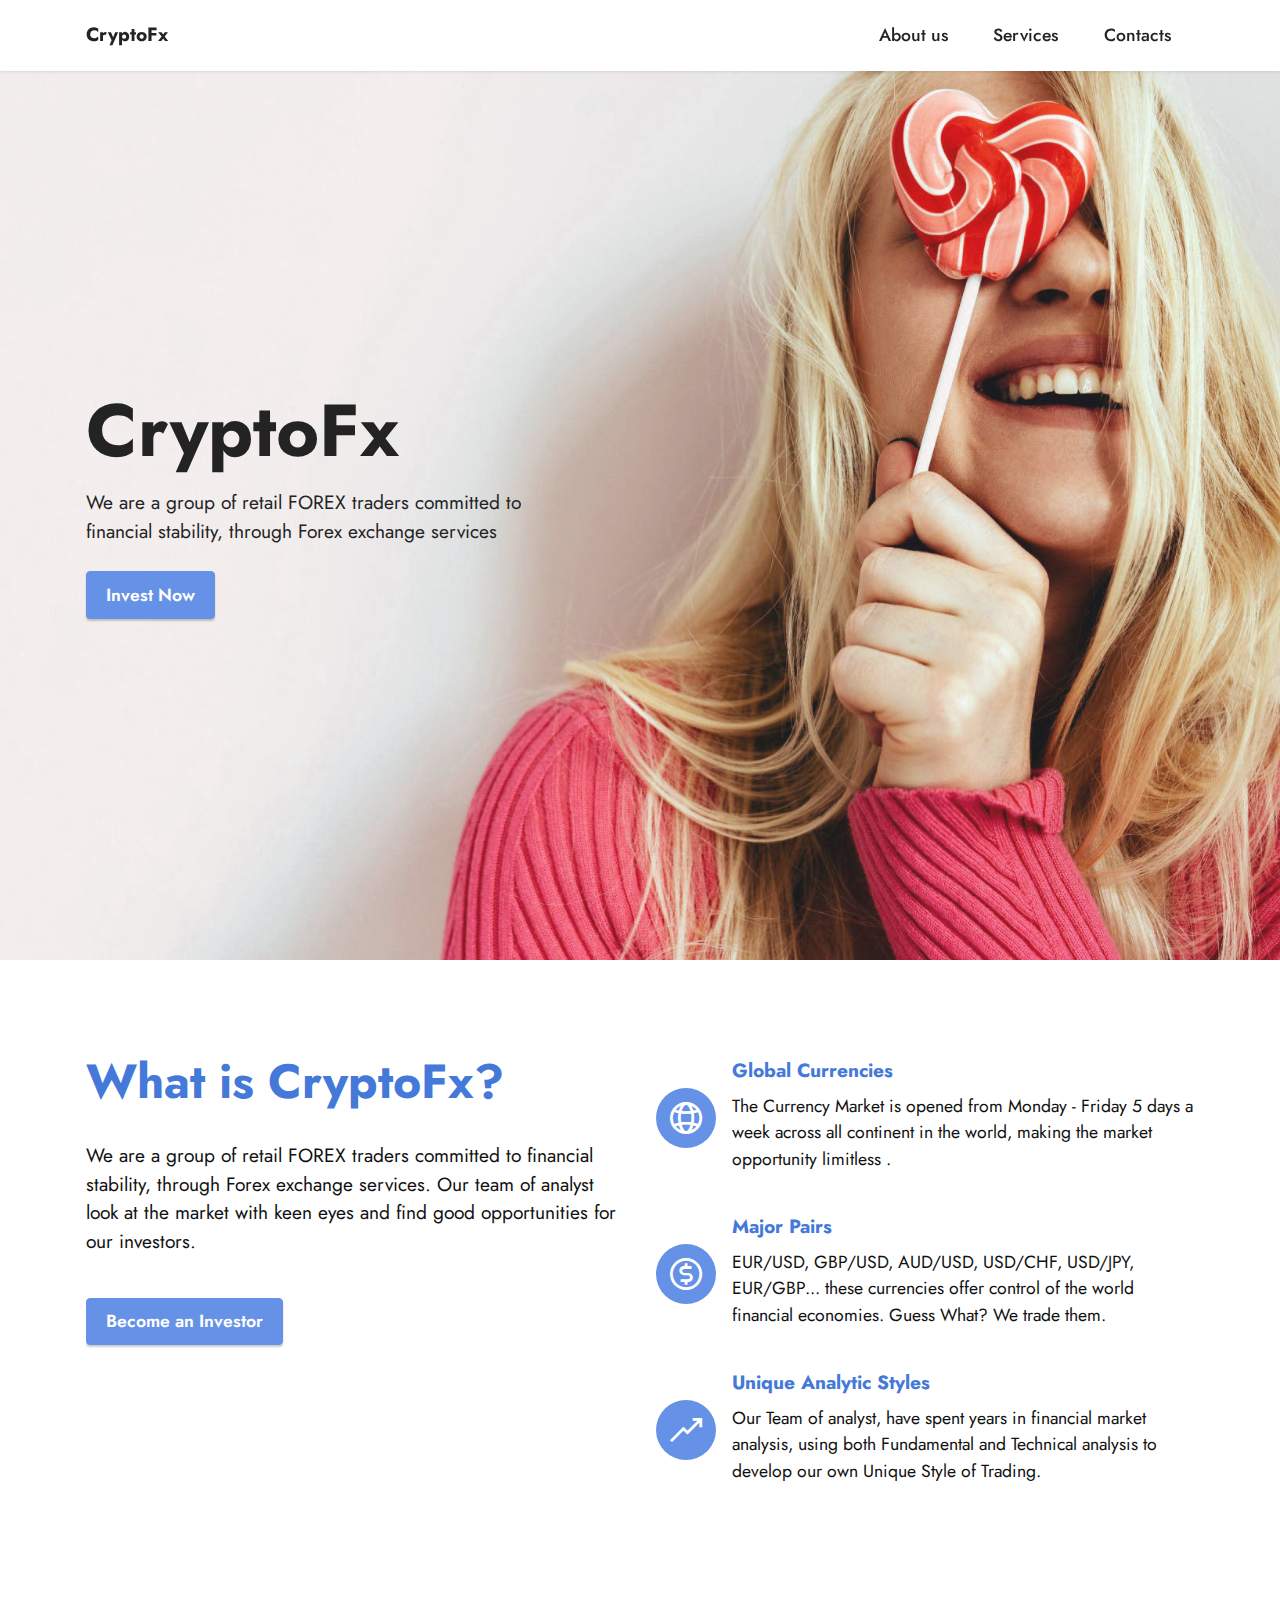
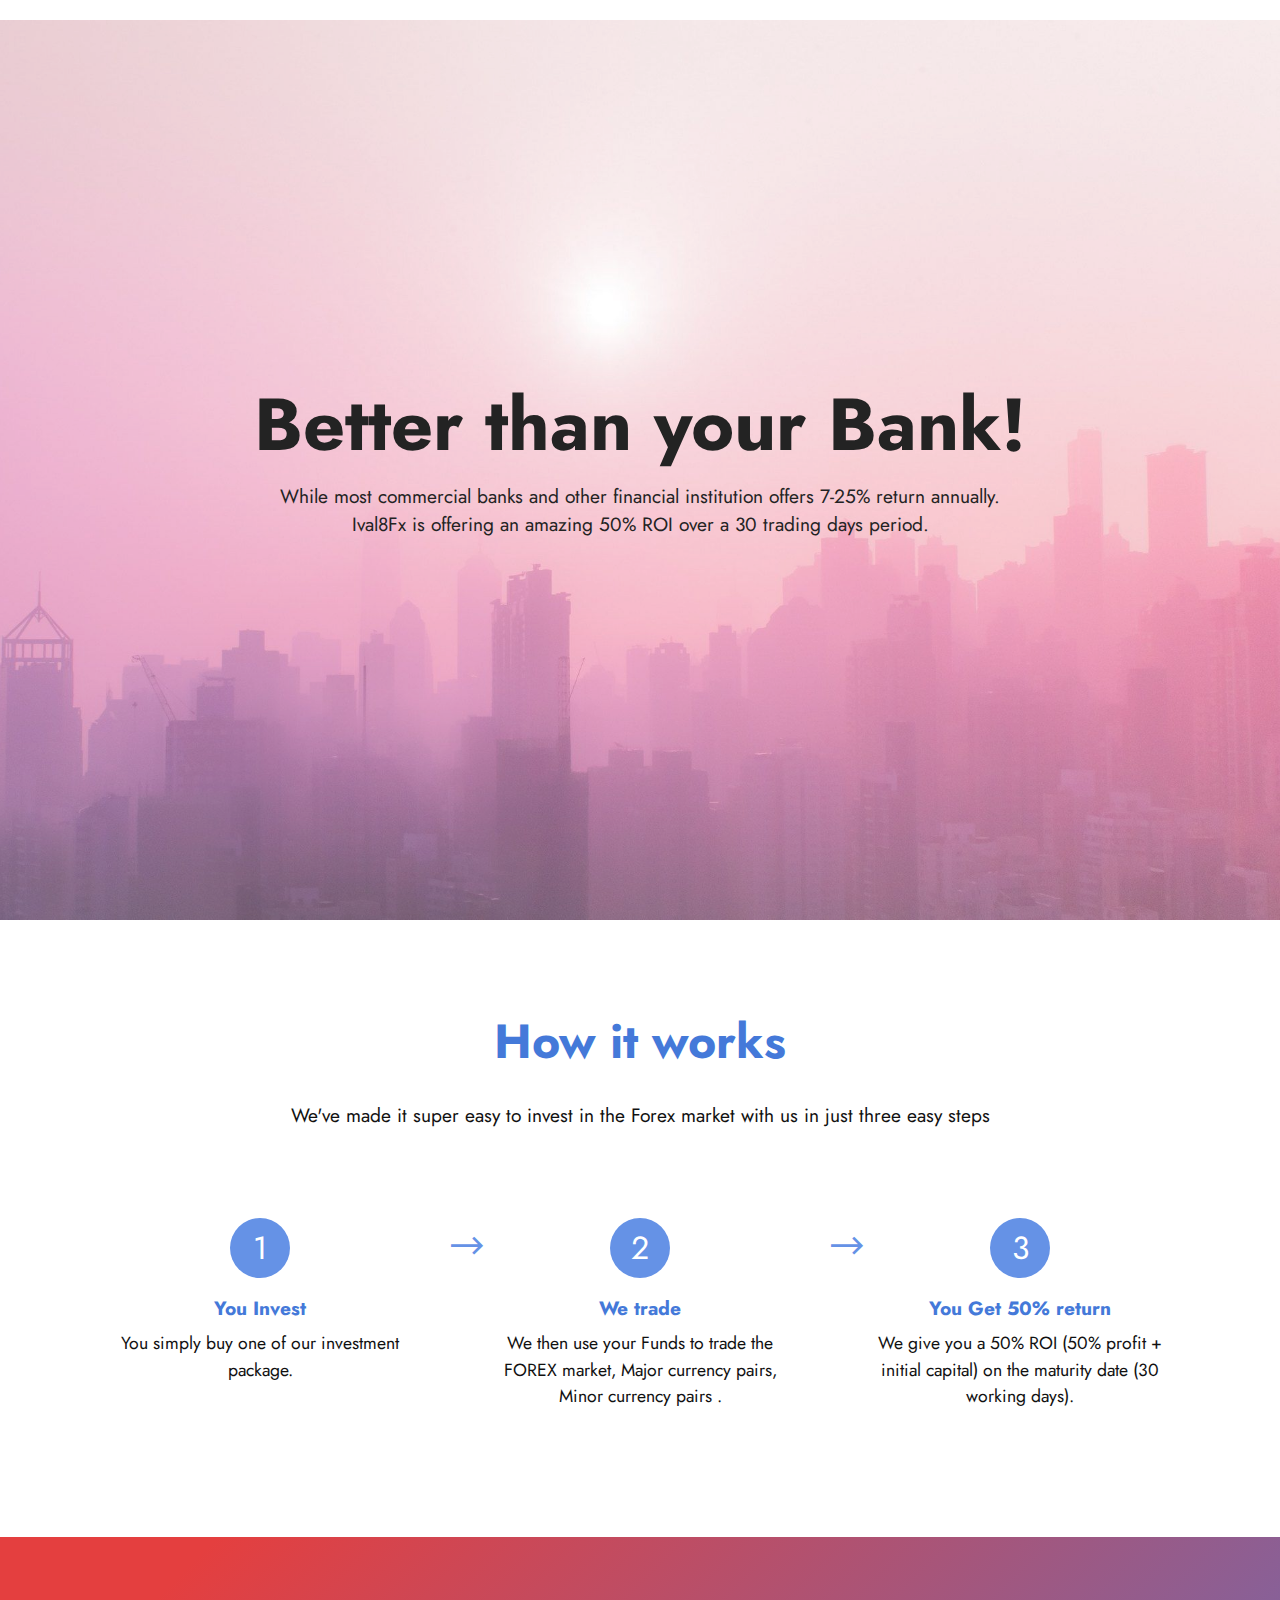
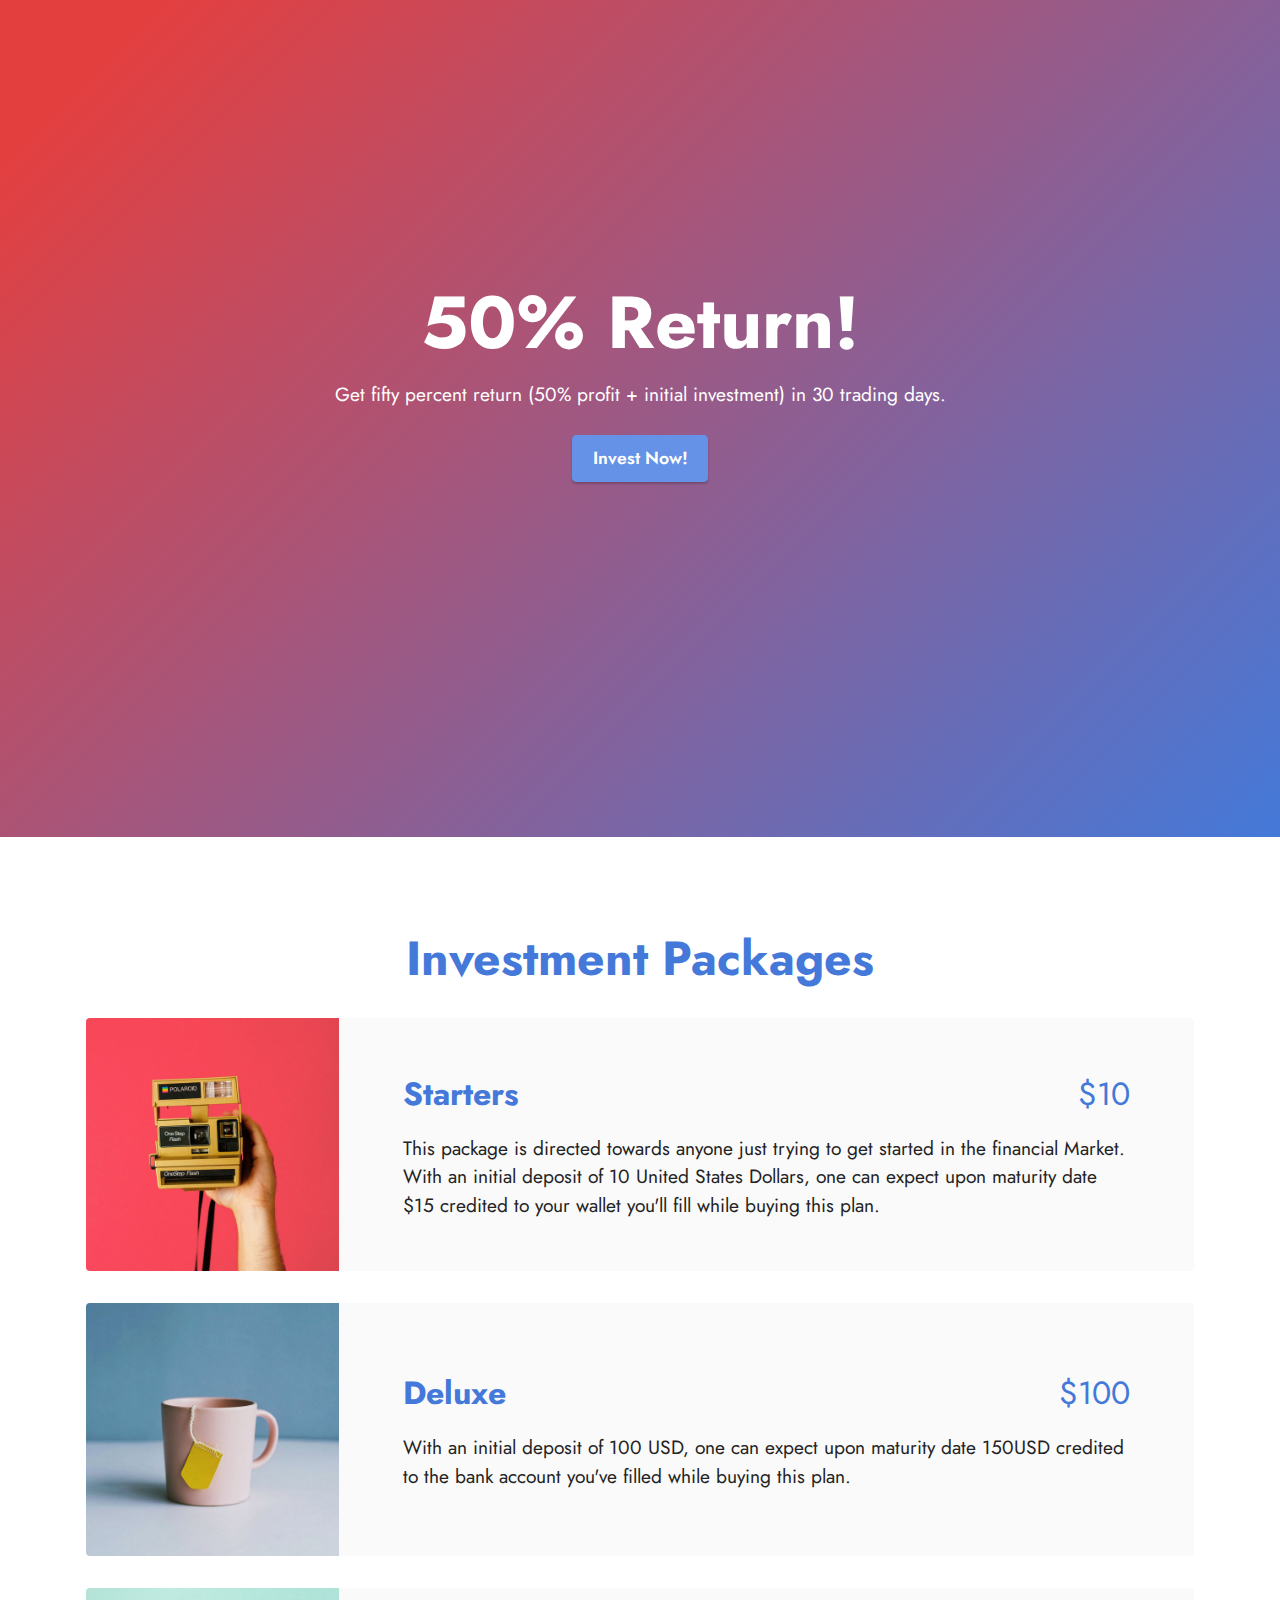
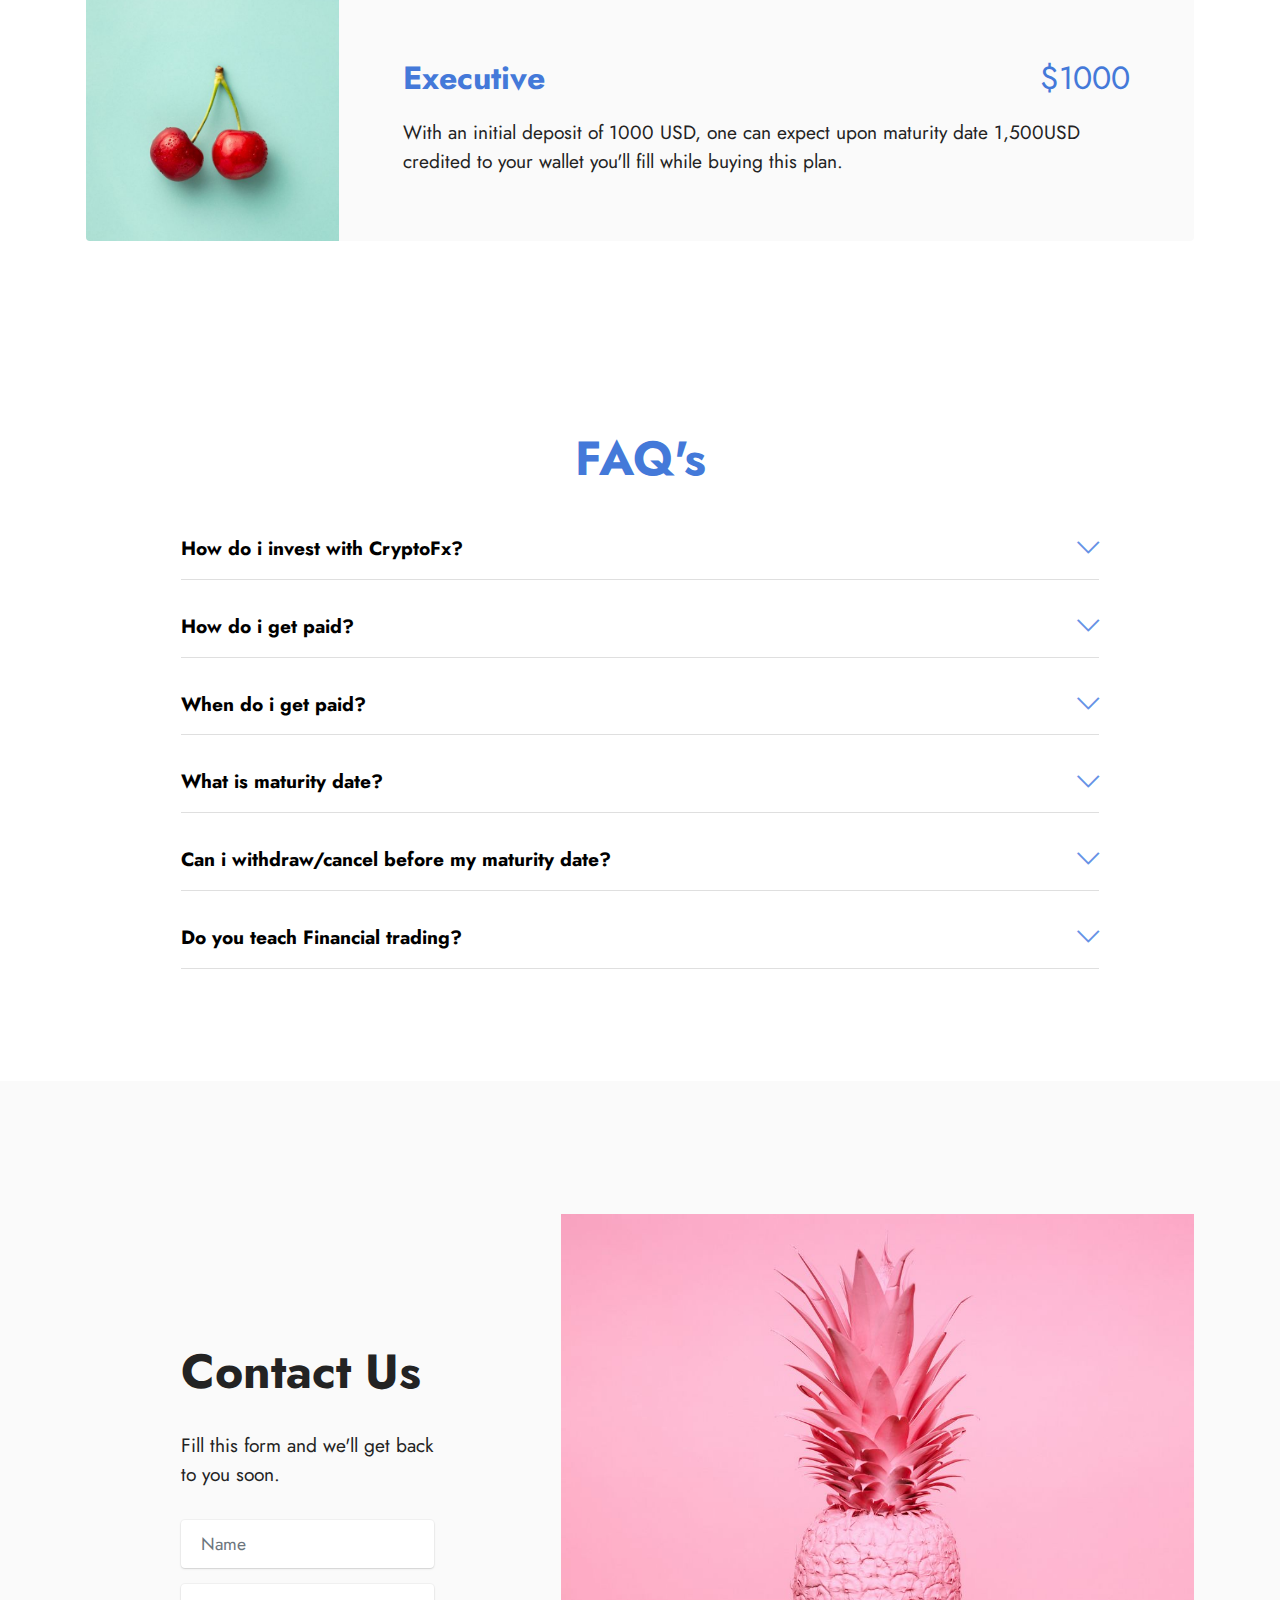
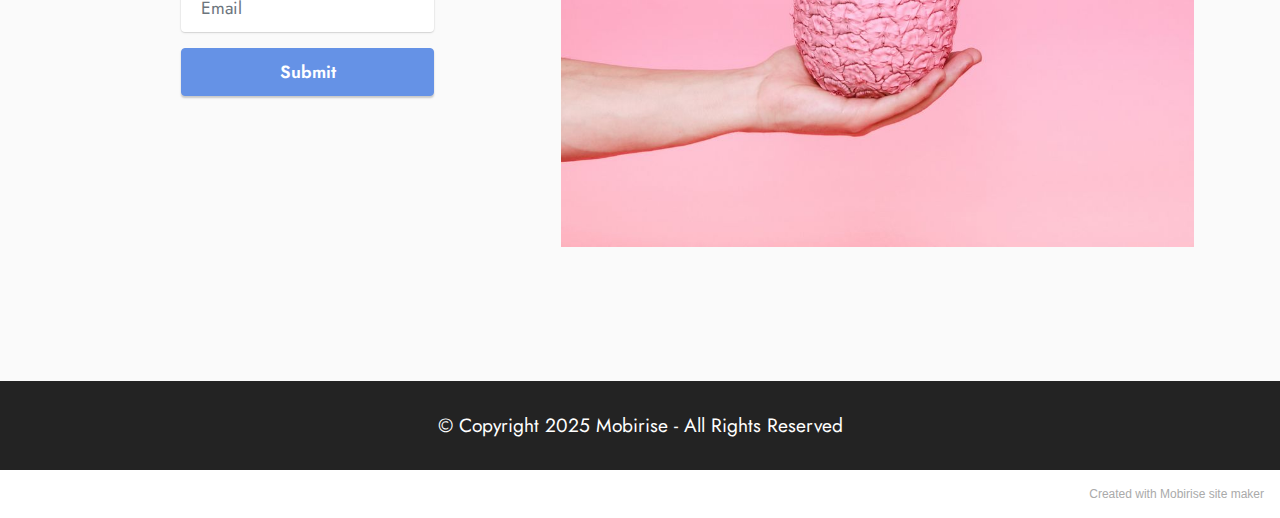
<file: index.html>
<!DOCTYPE html>
<html  >
<head>
  <!-- Site made with Mobirise Website Builder v5.5.0, https://mobirise.com -->
  <meta charset="UTF-8">
  <meta http-equiv="X-UA-Compatible" content="IE=edge">
  <meta name="generator" content="Mobirise v5.5.0, mobirise.com">
  <meta name="viewport" content="width=device-width, initial-scale=1, minimum-scale=1">
  <link rel="shortcut icon" href="assets/images/logo.png" type="image/x-icon">
  <meta name="description" content="">
  
  
  <title>Home</title>
  <link rel="stylesheet" href="assets/web/assets/mobirise-icons2/mobirise2.css">
  <link rel="stylesheet" href="assets/web/assets/mobirise-icons/mobirise-icons.css">
  <link rel="stylesheet" href="assets/bootstrap/css/bootstrap.min.css">
  <link rel="stylesheet" href="assets/bootstrap/css/bootstrap-grid.min.css">
  <link rel="stylesheet" href="assets/bootstrap/css/bootstrap-reboot.min.css">
  <link rel="stylesheet" href="assets/dropdown/css/style.css">
  <link rel="stylesheet" href="assets/socicon/css/styles.css">
  <link rel="stylesheet" href="assets/theme/css/style.css">
  <link rel="preload" href="https://fonts.googleapis.com/css2?family=Jost:ital,wght@0,400;0,700;1,400;1,700&display=swap&display=swap" as="style" onload="this.onload=null;this.rel='stylesheet'">
  <noscript><link rel="stylesheet" href="https://fonts.googleapis.com/css2?family=Jost:ital,wght@0,400;0,700;1,400;1,700&display=swap&display=swap"></noscript>
  <link rel="preload" as="style" href="assets/mobirise/css/mbr-additional.css"><link rel="stylesheet" href="assets/mobirise/css/mbr-additional.css" type="text/css">
  
  
  
  
</head>
<body>
  
  <section data-bs-version="5.1" class="menu menu1 cid-sZU89k1o2j" once="menu" id="menu1-0">
    

    <nav class="navbar navbar-dropdown navbar-fixed-top navbar-expand-lg">
        <div class="container">
            <div class="navbar-brand">
                
                <span class="navbar-caption-wrap"><a class="navbar-caption text-black display-7" href="https://mobiri.se">CryptoFx</a></span>
            </div>
            <button class="navbar-toggler" type="button" data-toggle="collapse" data-bs-toggle="collapse" data-target="#navbarSupportedContent" data-bs-target="#navbarSupportedContent" aria-controls="navbarNavAltMarkup" aria-expanded="false" aria-label="Toggle navigation">
                <div class="hamburger">
                    <span></span>
                    <span></span>
                    <span></span>
                    <span></span>
                </div>
            </button>
            <div class="collapse navbar-collapse" id="navbarSupportedContent">
                <ul class="navbar-nav nav-dropdown nav-right" data-app-modern-menu="true">
                    <li class="nav-item"><a class="nav-link link text-black display-4" href="https://mobiri.se">
                            About us</a></li>
                    <li class="nav-item"><a class="nav-link link text-black display-4" href="https://mobiri.se">
                            Services</a></li>
                    <li class="nav-item"><a class="nav-link link text-black display-4" href="https://mobiri.se">Contacts</a>
                    </li>
                </ul>
                
                
            </div>
        </div>
    </nav>
</section>

<section data-bs-version="5.1" class="header1 cid-sZU8ages37 mbr-fullscreen" id="header1-1">

    

    <div class="mbr-overlay" style="opacity: 0.1; background-color: rgb(250, 250, 250);"></div>

    <div class="container">
        <div class="row">
            <div class="col-12 col-lg-5">
                <h1 class="mbr-section-title mbr-fonts-style mb-3 display-1"><strong>CryptoFx</strong></h1>
                
                <p class="mbr-text mbr-fonts-style display-7">
                    We are a group of retail FOREX traders committed to financial stability, through Forex exchange services</p>
                <div class="mbr-section-btn mt-3"><a class="btn btn-primary display-4" href="https://mobiri.se">Invest Now</a></div>
            </div>
        </div>
    </div>
</section>

<section data-bs-version="5.1" class="features12 cid-sZUaUNg3Li" id="features13-b">

    
    
    <div class="container">
        <div class="row justify-content-center">
            <div class="col-12 col-lg-6">
                <div class="card-wrapper">
                    <div class="card-box align-left">
                        <h4 class="card-title mbr-fonts-style mb-4 display-2"><strong>What is CryptoFx?</strong></h4>
                        <p class="mbr-text mbr-fonts-style mb-4 display-7">
                            We are a group of retail FOREX traders committed to financial stability, through Forex exchange services. Our team of analyst look at the market with keen eyes and find good opportunities for our investors.</p>
                        <div class="mbr-section-btn"><a class="btn btn-primary display-4" href="https://mobiri.se">Become an Investor</a></div>
                    </div>
                </div>
            </div>
            <div class="col-12 col-lg-6">
                <div class="item mbr-flex">
                    <div class="icon-box">
                        <span class="mbr-iconfont mobi-mbri-globe-2 mobi-mbri"></span>
                    </div>
                    <div class="text-box">
                        <h4 class="icon-title mbr-black mbr-fonts-style display-7"><strong>Global Currencies</strong></h4>
                        <h5 class="icon-text mbr-black mbr-fonts-style display-4">The Currency Market is opened from Monday - Friday 5 days a week across all continent in the world, making the market opportunity limitless .</h5>
                    </div>
                </div>
                <div class="item mbr-flex">
                    <div class="icon-box">
                        <span class="mbr-iconfont mobi-mbri-cash mobi-mbri"></span>
                    </div>
                    <div class="text-box">
                        <h4 class="icon-title mbr-black mbr-fonts-style display-7"><strong>Major Pairs</strong></h4>
                        <h5 class="icon-text mbr-black mbr-fonts-style display-4">EUR/USD, GBP/USD, AUD/USD, USD/CHF, USD/JPY, EUR/GBP... these currencies offer control of the world financial economies. Guess What? We trade them.&nbsp;</h5>
                    </div>
                </div>
                <div class="item mbr-flex">
                    <div class="icon-box">
                        <span class="mbr-iconfont mobi-mbri-growing-chart mobi-mbri"></span>
                    </div>
                    <div class="text-box">
                        <h4 class="icon-title mbr-black mbr-fonts-style display-7"><strong>Unique Analytic Styles</strong></h4>
                        <h5 class="icon-text mbr-black mbr-fonts-style display-4">Our Team of analyst, have spent years in financial market analysis, using both Fundamental and Technical analysis to develop our own Unique Style of Trading.</h5>
                    </div>
                </div>
            </div>
        </div>
    </div>
</section>

<section data-bs-version="5.1" class="header13 cid-sZU9slTb97 mbr-fullscreen" id="header13-8">

    

    <div class="mbr-overlay" style="opacity: 0.2; background-color: rgb(255, 255, 255);"></div>

    <div class="align-center container">
        <div class="row justify-content-center">
            <div class="col-12 col-lg-10">
                <h1 class="mbr-section-title mbr-fonts-style mb-3 display-1"><strong>Better than your Bank!</strong></h1>
                
                <p class="mbr-text mbr-fonts-style mb-3 display-7">While most commercial banks and other financial institution offers 7-25% return annually.
<br>Ival8Fx is offering an amazing 50% ROI over a 30 trading days period.</p>
                
                
            </div>
        </div>
    </div>
</section>

<section data-bs-version="5.1" class="features23 cid-sZU8Pn54fP" id="features24-6">

    
    
    <div class="container">
        <div class="row justify-content-center">
            <div class="col-12">
                <div class="card-wrapper mb-4">
                    <div class="card-box align-center">
                        <h4 class="card-title mbr-fonts-style mb-4 display-2"><strong>How it works</strong></h4>
                        <p class="mbr-text mbr-fonts-style mb-4 display-7">
                            We've made it super easy to invest in the Forex market with us in just three easy steps</p>
                        
                    </div>
                </div>
            </div>
            <div class="col-12 col-md-6 col-lg-4">
                <div class="item first mbr-flex p-4">
                    <div class="icon-wrap w-100">
                        <div class="icon-box">
                            <span class="step-number mbr-fonts-style display-5">1</span>
                        </div>
                    </div>

                    <div class="text-box">
                        <h4 class="icon-title card-title mbr-black mbr-fonts-style display-7"><strong>You Invest</strong></h4>
                        <h5 class="mbr-text mbr-black mbr-fonts-style display-4">You simply buy one of our investment package.</h5>
                    </div>
                </div>
                <!-- <span mbr-icon class="mbr-iconfont mobi-mbri-devices mobi-mbri"></span> -->
            </div>
            <div class="col-12 col-md-6 col-lg-4">
                <div class="item mbr-flex p-4">
                    <div class="icon-wrap w-100">
                        <div class="icon-box">
                            <span class="step-number mbr-fonts-style display-5">2</span>
                        </div>
                    </div>
                    <div class="text-box">
                        <h4 class="icon-title card-title mbr-black mbr-fonts-style display-7"><strong>We trade</strong></h4>
                        <h5 class="mbr-text mbr-black mbr-fonts-style display-4">We then use your Funds to trade the FOREX market, Major currency pairs, Minor currency pairs .</h5>
                    </div>
                </div>
            </div>
            <div class="col-12 col-md-6 col-lg-4">
                <div class="item mbr-flex p-4">
                    <div class="icon-wrap w-100">
                        <div class="icon-box">
                            <span class="step-number mbr-fonts-style display-5">3</span>
                        </div>
                    </div>
                    <div class="text-box">
                        <h4 class="icon-title card-title mbr-black mbr-fonts-style display-7"><strong>You Get 50% return</strong></h4>
                        <h5 class="mbr-text mbr-black mbr-fonts-style display-4">We give you a 50% ROI (50% profit + initial capital) on the maturity date (30 working days).</h5>
                    </div>
                </div>
            </div>
            
            
            
            
            
        </div>
    </div>
</section>

<section data-bs-version="5.1" class="header18 cid-sZU9vbSo7h mbr-fullscreen" id="header18-9">

    

    

    <div class="align-center container">
        <div class="row justify-content-center">
            <div class="col-12 col-lg-10">
                <h1 class="mbr-section-title mbr-fonts-style mbr-white mb-3 display-1"><strong>50% Return!</strong></h1>
                
                <p class="mbr-text mbr-fonts-style mbr-white display-7">
                    Get fifty percent return (50% profit + initial investment) in 30 trading days.
                </p>
                <div class="mbr-section-btn mt-3"><a class="btn btn-primary display-4" href="https://mobiri.se">Invest Now!</a></div>
            </div>
        </div>
    </div>
</section>

<section data-bs-version="5.1" class="features10 cid-sZU8TCU1zW" id="features11-7">
    <!---->
    
    
    <div class="container">
        <div class="title">
            <h3 class="mbr-section-title mbr-fonts-style mb-4 display-2"><strong>Investment Packages</strong></h3>
            
        </div>
        <div class="card">
            <div class="card-wrapper">
                <div class="row align-items-center">
                    <div class="col-12 col-md-3">
                        <div class="image-wrapper">
                            <img src="assets/images/product1.jpg" alt="Mobirise" title="">
                        </div>
                    </div>
                    <div class="col-12 col-md">
                        <div class="card-box">
                            <div class="row">
                                <div class="col-12">
                                    <div class="top-line">
                                        <h4 class="card-title mbr-fonts-style display-5"><strong>Starters</strong></h4>
                                        <p class="cost mbr-fonts-style display-5">
                                            $10</p>
                                    </div>
                                </div>
                                <div class="col-12">
                                    <div class="bottom-line">
                                        <p class="mbr-text mbr-fonts-style m-0 display-7">
                                            This package is directed towards anyone just trying to get started in the financial Market. With an initial deposit of 10 United States Dollars, one can expect upon maturity date $15 credited to your wallet you'll fill while buying this plan.
                                        </p>
                                    </div>
                                </div>
                            </div>
                        </div>
                    </div>
                </div>
            </div>
        </div>
        <div class="card">
            <div class="card-wrapper">
                <div class="row align-items-center">
                    <div class="col-12 col-md-3">
                        <div class="image-wrapper">
                            <img src="assets/images/product2.jpg" alt="Mobirise" title="">
                        </div>
                    </div>
                    <div class="col-12 col-md">
                        <div class="card-box">
                            <div class="row">
                                <div class="col-12">
                                    <div class="top-line">
                                        <h4 class="card-title mbr-fonts-style display-5"><strong>Deluxe</strong></h4>
                                        <p class="cost mbr-fonts-style display-5">
                                            $100</p>
                                    </div>
                                </div>
                                <div class="col-12">
                                    <div class="bottom-line">
                                        <p class="mbr-text mbr-fonts-style m-0 display-7">
                                            With an initial deposit of 100 USD, one can expect upon maturity date 150USD credited to the bank account you've filled while buying this plan.
                                        </p>
                                    </div>
                                </div>
                            </div>
                        </div>
                    </div>
                </div>
            </div>
        </div>
        <div class="card">
            <div class="card-wrapper">
                <div class="row align-items-center">
                    <div class="col-12 col-md-3">
                        <div class="image-wrapper">
                            <img src="assets/images/product3.jpg" alt="Mobirise" title="">
                        </div>
                    </div>
                    <div class="col-12 col-md">
                        <div class="card-box">
                            <div class="row">
                                <div class="col-12">
                                    <div class="top-line">
                                        <h4 class="card-title mbr-fonts-style display-5"><strong>Executive</strong></h4>
                                        <p class="cost mbr-fonts-style display-5">
                                            $1000</p>
                                    </div>
                                </div>
                                <div class="col-12">
                                    <div class="bottom-line">
                                        <p class="mbr-text mbr-fonts-style m-0 display-7">
                                            With an initial deposit of 1000 USD, one can expect upon maturity date 1,500USD credited to your wallet you'll fill while buying this plan.
                                        </p>
                                    </div>
                                </div>
                            </div>
                        </div>
                    </div>
                </div>
            </div>
        </div>
        
        
        
    </div>
</section>

<section data-bs-version="5.1" class="content17 cid-sZU8J7OUF4" id="content17-5">

    

    
    
    <div class="container">
        
            <div class="row justify-content-center">
                <div class="col-12 col-md-10">
                    <div class="section-head align-center mb-4">
                        <h3 class="mbr-section-title mb-0 mbr-fonts-style display-2"><strong>FAQ's</strong></h3>
                        
                    </div>
                    
                    <div id="bootstrap-toggle" class="toggle-panel accordionStyles tab-content">
                        <div class="card mb-3">
                            <div class="card-header" role="tab" id="headingOne">
                                <a role="button" class="collapsed panel-title text-black" data-toggle="collapse" data-bs-toggle="collapse" data-core="" href="#collapse1_5" aria-expanded="false" aria-controls="collapse1">
                                    <h6 class="panel-title-edit mbr-fonts-style mb-0 display-7"><strong>How do i invest with CryptoFx?</strong></h6>
                                    <span class="sign mbr-iconfont mbri-arrow-down"></span>
                                </a>
                            </div>
                            <div id="collapse1_5" class="panel-collapse noScroll collapse" role="tabpanel" aria-labelledby="headingOne">
                                <div class="panel-body">
                                    <p class="mbr-fonts-style panel-text display-7">To invest with <strong>CryptoFx</strong>, you simply buy an investment plan from our investment package. <strong>click to buy a plan</strong></p>
                                </div>
                            </div>
                        </div>
                        <div class="card mb-3">
                            <div class="card-header" role="tab" id="headingTwo">
                                <a role="button" class="collapsed panel-title text-black" data-toggle="collapse" data-bs-toggle="collapse" data-core="" href="#collapse2_5" aria-expanded="false" aria-controls="collapse2">
                                    <h6 class="panel-title-edit mbr-fonts-style mb-0 display-7"><strong>How do i get paid?</strong></h6>
                                    <span class="sign mbr-iconfont mbri-arrow-down"></span>
                                </a>

                            </div>
                            <div id="collapse2_5" class="panel-collapse noScroll collapse" role="tabpanel" aria-labelledby="headingTwo">
                                <div class="panel-body">
                                    <p class="mbr-fonts-style panel-text display-7">All payment are made to the <strong>wallet address</strong> you entered in the payment form when you made your investment.</p>
                                </div>
                            </div>
                        </div>
                        <div class="card mb-3">
                            <div class="card-header" role="tab" id="headingThree">
                                <a role="button" class="collapsed panel-title text-black" data-toggle="collapse" data-bs-toggle="collapse" data-core="" href="#collapse3_5" aria-expanded="false" aria-controls="collapse3">
                                    <h6 class="panel-title-edit mbr-fonts-style mb-0 display-7"><strong>When do i get paid?</strong></h6>
                                    <span class="sign mbr-iconfont mbri-arrow-down"></span>
                                </a>
                            </div>
                            <div id="collapse3_5" class="panel-collapse noScroll collapse" role="tabpanel" aria-labelledby="headingThree">
                                <div class="panel-body">
                                    <p class="mbr-fonts-style panel-text display-7">Your returns are automatically sent to your <strong>wallet address</strong> on the maturity date.</p>
                                </div>
                            </div>
                        </div>
                        <div class="card mb-3">
                            <div class="card-header" role="tab" id="headingThree">
                                <a role="button" class="collapsed panel-title text-black" data-toggle="collapse" data-bs-toggle="collapse" data-core="" href="#collapse4_5" aria-expanded="false" aria-controls="collapse4">
                                    <h6 class="panel-title-edit mbr-fonts-style mb-0 display-7"><strong>What is maturity date?</strong></h6>
                                    <span class="sign mbr-iconfont mbri-arrow-down"></span>
                                </a>
                            </div>
                            <div id="collapse4_5" class="panel-collapse noScroll collapse" role="tabpanel" aria-labelledby="headingThree">
                                <div class="panel-body">
                                    <p class="mbr-fonts-style panel-text display-7">
                                       The 30th trading day from your investment date.</p>
                                </div>
                            </div>
                        </div>
                        <div class="card mb-3">
                            <div class="card-header" role="tab" id="headingThree">
                                <a role="button" class="collapsed panel-title text-black" data-toggle="collapse" data-bs-toggle="collapse" data-core="" href="#collapse5_5" aria-expanded="false" aria-controls="collapse5">
                                   <h6 class="panel-title-edit mbr-fonts-style mb-0 display-7"><strong>Can i withdraw/cancel before my maturity date?&nbsp;</strong></h6>
                                        <span class="mbr-iconfont mobi-mbri-arrow-down mobi-mbri"></span>
                                </a>
                            </div>
                            <div id="collapse5_5" class="panel-collapse noScroll collapse" role="tabpanel" aria-labelledby="headingThree">
                                <div class="panel-body">
                                    <p class="mbr-fonts-style panel-text display-7">
                                       No! It's currently not possible to cancel or withdraw before the maturity date as the whole process is automated. </p>
                                </div>
                            </div>
                        </div>
                        <div class="card mb-3">
                            <div class="card-header" role="tab" id="headingThree">
                                <a role="button" class="collapsed panel-title text-black" data-toggle="collapse" data-bs-toggle="collapse" data-core="" href="#collapse6_5" aria-expanded="false" aria-controls="collapse6">
                                    <h6 class="panel-title-edit mbr-fonts-style mb-0 display-7"><strong>Do you teach Financial trading?</strong></h6>
                                    <span class="mbr-iconfont mobi-mbri-arrow-down mobi-mbri"></span>
                                </a>
                            </div>
                            <div id="collapse6_5" class="panel-collapse noScroll collapse" role="tabpanel" aria-labelledby="headingThree">
                                <div class="panel-body">
                                    <p class="mbr-fonts-style panel-text display-7">
                                       No! We currently do not teach Forex trading, but we do offer a few links to useful learning websites on our social media platform. </p>
                                </div>
                            </div>
                        </div>
                    </div>
                </div>
            </div>
        </div>
</section>

<section data-bs-version="5.1" class="form4 cid-sZU8H63SeQ mbr-fullscreen" id="form4-4">

    

    

    <div class="container">
        <div class="row content-wrapper justify-content-center">
            <div class="col-lg-3 offset-lg-1 mbr-form" data-form-type="formoid">
                <form action="https://mobirise.eu/" method="POST" class="mbr-form form-with-styler" data-form-title="Form Name"><input type="hidden" name="email" data-form-email="true" value="mgN0LIBgI6/ki4ZwBAHJXzMhrTlGKbFAdiUT0ff3le9C0b/4TCU7M+yYMKKLiigiA64X+dnQmD0ov+Sg4CODnCrpPxhQPF3f4tatWq0/CHz6leSurwL7OllglAeydBr3">
                    <div class="row">
                        <div hidden="hidden" data-form-alert="" class="alert alert-success col-12">Thanks for filling
                            out the form!</div>
                        <div hidden="hidden" data-form-alert-danger="" class="alert alert-danger col-12">Oops...! some
                            problem!</div>
                    </div>
                    <div class="dragArea row">
                        <div class="col-lg-12 col-md-12 col-sm-12">
                            <h1 class="mbr-section-title mb-4 display-2">
                                <strong>Contact Us</strong>
                            </h1>
                        </div>
                        <div class="col-lg-12 col-md-12 col-sm-12">
                            <p class="mbr-text mbr-fonts-style mb-4 display-7">
                                Fill this form and we'll get back to you soon.</p>
                        </div>
                        <div class="col-lg-12 col-md col-12 form-group mb-3" data-for="name">
                            <input type="text" name="name" placeholder="Name" data-form-field="name" class="form-control" value="" id="name-form4-4">
                        </div>
                        <div class="col-lg-12 col-md col-12 form-group mb-3" data-for="email">
                            <input type="email" name="email" placeholder="Email" data-form-field="email" class="form-control" value="" id="email-form4-4">
                        </div>
                        <div class="col-12 col-md-auto mbr-section-btn"><button type="submit" class="btn btn-primary display-4">Submit</button></div>
                    </div>
                </form>
            </div>
            <div class="col-lg-7 offset-lg-1 col-12">
                <div class="image-wrapper">
                    <img class="w-100" src="assets/images/sq3.jpg" alt="Mobirise">
                </div>
            </div>
        </div>
    </div>
</section>

<section data-bs-version="5.1" class="footer7 cid-sZU9yOjkJr" once="footers" id="footer7-a">

    

    

    <div class="container">
        <div class="media-container-row align-center mbr-white">
            <div class="col-12">
                <p class="mbr-text mb-0 mbr-fonts-style display-7">
                    © Copyright 2025 Mobirise - All Rights Reserved
                </p>
            </div>
        </div>
    </div>
</section><section style="background-color: #fff; font-family: -apple-system, BlinkMacSystemFont, 'Segoe UI', 'Roboto', 'Helvetica Neue', Arial, sans-serif; color:#aaa; font-size:12px; padding: 0; align-items: center; display: flex;"><a href="https://mobirise.site/f" style="flex: 1 1; height: 3rem; padding-left: 1rem;"></a><p style="flex: 0 0 auto; margin:0; padding-right:1rem;"><a href="https://mobirise.site/i" style="color:#aaa;">Created with Mobirise</a> site maker</p></section><script src="assets/bootstrap/js/bootstrap.bundle.min.js"></script>  <script src="assets/smoothscroll/smooth-scroll.js"></script>  <script src="assets/ytplayer/index.js"></script>  <script src="assets/dropdown/js/navbar-dropdown.js"></script>  <script src="assets/mbr-switch-arrow/mbr-switch-arrow.js"></script>  <script src="assets/theme/js/script.js"></script>  <script src="assets/formoid/formoid.min.js"></script>  
  
  
</body>
</html>
</file>
<file: assets/web/assets/mobirise-icons2/mobirise2.css>
@font-face {
  font-family: 'Moririse2';
  font-display: swap;
  src:  url('mobirise2.eot?f2bix4');
  src:  url('mobirise2.eot?f2bix4#iefix') format('embedded-opentype'),
    url('mobirise2.ttf?f2bix4') format('truetype'),
    url('mobirise2.woff?f2bix4') format('woff'),
    url('mobirise2.svg?f2bix4#mobirise2') format('svg');
  font-weight: normal;
  font-style: normal;
}

[class^="mobi-"], [class*=" mobi-"] {
  /* use !important to prevent issues with browser extensions that change fonts */
  font-family: 'Moririse2' !important;
  speak: none;
  font-style: normal;
  font-weight: normal;
  font-variant: normal;
  text-transform: none;
  line-height: 1;

  /* Better Font Rendering =========== */
  -webkit-font-smoothing: antialiased;
  -moz-osx-font-smoothing: grayscale;
}

.mobi-mbri-add-submenu:before {
  content: "\e900";
}
.mobi-mbri-alert:before {
  content: "\e901";
}
.mobi-mbri-align-center:before {
  content: "\e902";
}
.mobi-mbri-align-justify:before {
  content: "\e903";
}
.mobi-mbri-align-left:before {
  content: "\e904";
}
.mobi-mbri-align-right:before {
  content: "\e905";
}
.mobi-mbri-android:before {
  content: "\e906";
}
.mobi-mbri-apple:before {
  content: "\e907";
}
.mobi-mbri-arrow-down:before {
  content: "\e908";
}
.mobi-mbri-arrow-next:before {
  content: "\e909";
}
.mobi-mbri-arrow-prev:before {
  content: "\e90a";
}
.mobi-mbri-arrow-up:before {
  content: "\e90b";
}
.mobi-mbri-bold:before {
  content: "\e90c";
}
.mobi-mbri-bookmark:before {
  content: "\e90d";
}
.mobi-mbri-bootstrap:before {
  content: "\e90e";
}
.mobi-mbri-briefcase:before {
  content: "\e90f";
}
.mobi-mbri-browse:before {
  content: "\e910";
}
.mobi-mbri-bulleted-list:before {
  content: "\e911";
}
.mobi-mbri-calendar:before {
  content: "\e912";
}
.mobi-mbri-camera:before {
  content: "\e913";
}
.mobi-mbri-cart-add:before {
  content: "\e914";
}
.mobi-mbri-cart-full:before {
  content: "\e915";
}
.mobi-mbri-cash:before {
  content: "\e916";
}
.mobi-mbri-change-style:before {
  content: "\e917";
}
.mobi-mbri-chat:before {
  content: "\e918";
}
.mobi-mbri-clock:before {
  content: "\e919";
}
.mobi-mbri-close:before {
  content: "\e91a";
}
.mobi-mbri-cloud:before {
  content: "\e91b";
}
.mobi-mbri-code:before {
  content: "\e91c";
}
.mobi-mbri-contact-form:before {
  content: "\e91d";
}
.mobi-mbri-credit-card:before {
  content: "\e91e";
}
.mobi-mbri-cursor-click:before {
  content: "\e91f";
}
.mobi-mbri-cust-feedback:before {
  content: "\e920";
}
.mobi-mbri-database:before {
  content: "\e921";
}
.mobi-mbri-delivery:before {
  content: "\e922";
}
.mobi-mbri-desktop:before {
  content: "\e923";
}
.mobi-mbri-devices:before {
  content: "\e924";
}
.mobi-mbri-down:before {
  content: "\e925";
}
.mobi-mbri-download-2:before {
  content: "\e926";
}
.mobi-mbri-download:before {
  content: "\e927";
}
.mobi-mbri-drag-n-drop-2:before {
  content: "\e928";
}
.mobi-mbri-drag-n-drop:before {
  content: "\e929";
}
.mobi-mbri-edit-2:before {
  content: "\e92a";
}
.mobi-mbri-edit:before {
  content: "\e92b";
}
.mobi-mbri-error:before {
  content: "\e92c";
}
.mobi-mbri-extension:before {
  content: "\e92d";
}
.mobi-mbri-features:before {
  content: "\e92e";
}
.mobi-mbri-file:before {
  content: "\e92f";
}
.mobi-mbri-flag:before {
  content: "\e930";
}
.mobi-mbri-folder:before {
  content: "\e931";
}
.mobi-mbri-gift:before {
  content: "\e932";
}
.mobi-mbri-github:before {
  content: "\e933";
}
.mobi-mbri-globe-2:before {
  content: "\e934";
}
.mobi-mbri-globe:before {
  content: "\e935";
}
.mobi-mbri-growing-chart:before {
  content: "\e936";
}
.mobi-mbri-hearth:before {
  content: "\e937";
}
.mobi-mbri-help:before {
  content: "\e938";
}
.mobi-mbri-home:before {
  content: "\e939";
}
.mobi-mbri-hot-cup:before {
  content: "\e93a";
}
.mobi-mbri-idea:before {
  content: "\e93b";
}
.mobi-mbri-image-gallery:before {
  content: "\e93c";
}
.mobi-mbri-image-slider:before {
  content: "\e93d";
}
.mobi-mbri-info:before {
  content: "\e93e";
}
.mobi-mbri-italic:before {
  content: "\e93f";
}
.mobi-mbri-key:before {
  content: "\e940";
}
.mobi-mbri-laptop:before {
  content: "\e941";
}
.mobi-mbri-layers:before {
  content: "\e942";
}
.mobi-mbri-left-right:before {
  content: "\e943";
}
.mobi-mbri-left:before {
  content: "\e944";
}
.mobi-mbri-letter:before {
  content: "\e945";
}
.mobi-mbri-like:before {
  content: "\e946";
}
.mobi-mbri-link:before {
  content: "\e947";
}
.mobi-mbri-lock:before {
  content: "\e948";
}
.mobi-mbri-login:before {
  content: "\e949";
}
.mobi-mbri-logout:before {
  content: "\e94a";
}
.mobi-mbri-magic-stick:before {
  content: "\e94b";
}
.mobi-mbri-map-pin:before {
  content: "\e94c";
}
.mobi-mbri-menu:before {
  content: "\e94d";
}
.mobi-mbri-mobile-2:before {
  content: "\e94e";
}
.mobi-mbri-mobile-horizontal:before {
  content: "\e94f";
}
.mobi-mbri-mobile:before {
  content: "\e950";
}
.mobi-mbri-mobirise:before {
  content: "\e951";
}
.mobi-mbri-more-horizontal:before {
  content: "\e952";
}
.mobi-mbri-more-vertical:before {
  content: "\e953";
}
.mobi-mbri-music:before {
  content: "\e954";
}
.mobi-mbri-new-file:before {
  content: "\e955";
}
.mobi-mbri-numbered-list:before {
  content: "\e956";
}
.mobi-mbri-opened-folder:before {
  content: "\e957";
}
.mobi-mbri-pages:before {
  content: "\e958";
}
.mobi-mbri-paper-plane:before {
  content: "\e959";
}
.mobi-mbri-paperclip:before {
  content: "\e95a";
}
.mobi-mbri-phone:before {
  content: "\e95b";
}
.mobi-mbri-photo:before {
  content: "\e95c";
}
.mobi-mbri-photos:before {
  content: "\e95d";
}
.mobi-mbri-pin:before {
  content: "\e95e";
}
.mobi-mbri-play:before {
  content: "\e95f";
}
.mobi-mbri-plus:before {
  content: "\e960";
}
.mobi-mbri-preview:before {
  content: "\e961";
}
.mobi-mbri-print:before {
  content: "\e962";
}
.mobi-mbri-protect:before {
  content: "\e963";
}
.mobi-mbri-question:before {
  content: "\e964";
}
.mobi-mbri-quote-left:before {
  content: "\e965";
}
.mobi-mbri-quote-right:before {
  content: "\e966";
}
.mobi-mbri-redo:before {
  content: "\e967";
}
.mobi-mbri-refresh:before {
  content: "\e968";
}
.mobi-mbri-responsive-2:before {
  content: "\e969";
}
.mobi-mbri-responsive:before {
  content: "\e96a";
}
.mobi-mbri-right:before {
  content: "\e96b";
}
.mobi-mbri-rocket:before {
  content: "\e96c";
}
.mobi-mbri-sad-face:before {
  content: "\e96d";
}
.mobi-mbri-sale:before {
  content: "\e96e";
}
.mobi-mbri-save:before {
  content: "\e96f";
}
.mobi-mbri-search:before {
  content: "\e970";
}
.mobi-mbri-setting-2:before {
  content: "\e971";
}
.mobi-mbri-setting-3:before {
  content: "\e972";
}
.mobi-mbri-setting:before {
  content: "\e973";
}
.mobi-mbri-share:before {
  content: "\e974";
}
.mobi-mbri-shopping-bag:before {
  content: "\e975";
}
.mobi-mbri-shopping-basket:before {
  content: "\e976";
}
.mobi-mbri-shopping-cart:before {
  content: "\e977";
}
.mobi-mbri-sites:before {
  content: "\e978";
}
.mobi-mbri-smile-face:before {
  content: "\e979";
}
.mobi-mbri-speed:before {
  content: "\e97a";
}
.mobi-mbri-star:before {
  content: "\e97b";
}
.mobi-mbri-success:before {
  content: "\e97c";
}
.mobi-mbri-sun:before {
  content: "\e97d";
}
.mobi-mbri-sun2:before {
  content: "\e97e";
}
.mobi-mbri-tablet-vertical:before {
  content: "\e97f";
}
.mobi-mbri-tablet:before {
  content: "\e980";
}
.mobi-mbri-target:before {
  content: "\e981";
}
.mobi-mbri-timer:before {
  content: "\e982";
}
.mobi-mbri-to-ftp:before {
  content: "\e983";
}
.mobi-mbri-to-local-drive:before {
  content: "\e984";
}
.mobi-mbri-touch-swipe:before {
  content: "\e985";
}
.mobi-mbri-touch:before {
  content: "\e986";
}
.mobi-mbri-trash:before {
  content: "\e987";
}
.mobi-mbri-underline:before {
  content: "\e988";
}
.mobi-mbri-undo:before {
  content: "\e989";
}
.mobi-mbri-unlink:before {
  content: "\e98a";
}
.mobi-mbri-unlock:before {
  content: "\e98b";
}
.mobi-mbri-up-down:before {
  content: "\e98c";
}
.mobi-mbri-up:before {
  content: "\e98d";
}
.mobi-mbri-update:before {
  content: "\e98e";
}
.mobi-mbri-upload-2:before {
  content: "\e98f";
}
.mobi-mbri-upload:before {
  content: "\e990";
}
.mobi-mbri-user-2:before {
  content: "\e991";
}
.mobi-mbri-user:before {
  content: "\e992";
}
.mobi-mbri-users:before {
  content: "\e993";
}
.mobi-mbri-video-play:before {
  content: "\e994";
}
.mobi-mbri-video:before {
  content: "\e995";
}
.mobi-mbri-watch:before {
  content: "\e996";
}
.mobi-mbri-website-theme-2:before {
  content: "\e997";
}
.mobi-mbri-website-theme:before {
  content: "\e998";
}
.mobi-mbri-wifi:before {
  content: "\e999";
}
.mobi-mbri-windows:before {
  content: "\e99a";
}
.mobi-mbri-zoom-in:before {
  content: "\e99b";
}
.mobi-mbri-zoom-out:before {
  content: "\e99c";
}
</file>
<file: assets/web/assets/mobirise-icons/mobirise-icons.css>
@font-face {
  font-family: 'MobiriseIcons';
  src:  url('mobirise-icons.eot?spat4u');
  src:  url('mobirise-icons.eot?spat4u#iefix') format('embedded-opentype'),
    url('mobirise-icons.ttf?spat4u') format('truetype'),
    url('mobirise-icons.woff?spat4u') format('woff'),
    url('mobirise-icons.svg?spat4u#MobiriseIcons') format('svg');
  font-weight: normal;
  font-style: normal;
  font-display: swap;
}

[class^="mbri-"], [class*=" mbri-"] {
  /* use !important to prevent issues with browser extensions that change fonts */
  font-family: MobiriseIcons !important;
  speak: none;
  font-style: normal;
  font-weight: normal;
  font-variant: normal;
  text-transform: none;
  line-height: 1;

  /* Better Font Rendering =========== */
  -webkit-font-smoothing: antialiased;
  -moz-osx-font-smoothing: grayscale;
}

.mbri-add-submenu:before {
  content: "\e900";
}
.mbri-alert:before {
  content: "\e901";
}
.mbri-align-center:before {
  content: "\e902";
}
.mbri-align-justify:before {
  content: "\e903";
}
.mbri-align-left:before {
  content: "\e904";
}
.mbri-align-right:before {
  content: "\e905";
}
.mbri-android:before {
  content: "\e906";
}
.mbri-apple:before {
  content: "\e907";
}
.mbri-arrow-down:before {
  content: "\e908";
}
.mbri-arrow-next:before {
  content: "\e909";
}
.mbri-arrow-prev:before {
  content: "\e90a";
}
.mbri-arrow-up:before {
  content: "\e90b";
}
.mbri-bold:before {
  content: "\e90c";
}
.mbri-bookmark:before {
  content: "\e90d";
}
.mbri-bootstrap:before {
  content: "\e90e";
}
.mbri-briefcase:before {
  content: "\e90f";
}
.mbri-browse:before {
  content: "\e910";
}
.mbri-bulleted-list:before {
  content: "\e911";
}
.mbri-calendar:before {
  content: "\e912";
}
.mbri-camera:before {
  content: "\e913";
}
.mbri-cart-add:before {
  content: "\e914";
}
.mbri-cart-full:before {
  content: "\e915";
}
.mbri-cash:before {
  content: "\e916";
}
.mbri-change-style:before {
  content: "\e917";
}
.mbri-chat:before {
  content: "\e918";
}
.mbri-clock:before {
  content: "\e919";
}
.mbri-close:before {
  content: "\e91a";
}
.mbri-cloud:before {
  content: "\e91b";
}
.mbri-code:before {
  content: "\e91c";
}
.mbri-contact-form:before {
  content: "\e91d";
}
.mbri-credit-card:before {
  content: "\e91e";
}
.mbri-cursor-click:before {
  content: "\e91f";
}
.mbri-cust-feedback:before {
  content: "\e920";
}
.mbri-database:before {
  content: "\e921";
}
.mbri-delivery:before {
  content: "\e922";
}
.mbri-desktop:before {
  content: "\e923";
}
.mbri-devices:before {
  content: "\e924";
}
.mbri-down:before {
  content: "\e925";
}
.mbri-download:before {
  content: "\e989";
}
.mbri-drag-n-drop:before {
  content: "\e927";
}
.mbri-drag-n-drop2:before {
  content: "\e928";
}
.mbri-edit:before {
  content: "\e929";
}
.mbri-edit2:before {
  content: "\e92a";
}
.mbri-error:before {
  content: "\e92b";
}
.mbri-extension:before {
  content: "\e92c";
}
.mbri-features:before {
  content: "\e92d";
}
.mbri-file:before {
  content: "\e92e";
}
.mbri-flag:before {
  content: "\e92f";
}
.mbri-folder:before {
  content: "\e930";
}
.mbri-gift:before {
  content: "\e931";
}
.mbri-github:before {
  content: "\e932";
}
.mbri-globe:before {
  content: "\e933";
}
.mbri-globe-2:before {
  content: "\e934";
}
.mbri-growing-chart:before {
  content: "\e935";
}
.mbri-hearth:before {
  content: "\e936";
}
.mbri-help:before {
  content: "\e937";
}
.mbri-home:before {
  content: "\e938";
}
.mbri-hot-cup:before {
  content: "\e939";
}
.mbri-idea:before {
  content: "\e93a";
}
.mbri-image-gallery:before {
  content: "\e93b";
}
.mbri-image-slider:before {
  content: "\e93c";
}
.mbri-info:before {
  content: "\e93d";
}
.mbri-italic:before {
  content: "\e93e";
}
.mbri-key:before {
  content: "\e93f";
}
.mbri-laptop:before {
  content: "\e940";
}
.mbri-layers:before {
  content: "\e941";
}
.mbri-left-right:before {
  content: "\e942";
}
.mbri-left:before {
  content: "\e943";
}
.mbri-letter:before {
  content: "\e944";
}
.mbri-like:before {
  content: "\e945";
}
.mbri-link:before {
  content: "\e946";
}
.mbri-lock:before {
  content: "\e947";
}
.mbri-login:before {
  content: "\e948";
}
.mbri-logout:before {
  content: "\e949";
}
.mbri-magic-stick:before {
  content: "\e94a";
}
.mbri-map-pin:before {
  content: "\e94b";
}
.mbri-menu:before {
  content: "\e94c";
}
.mbri-mobile:before {
  content: "\e94d";
}
.mbri-mobile2:before {
  content: "\e94e";
}
.mbri-mobirise:before {
  content: "\e94f";
}
.mbri-more-horizontal:before {
  content: "\e950";
}
.mbri-more-vertical:before {
  content: "\e951";
}
.mbri-music:before {
  content: "\e952";
}
.mbri-new-file:before {
  content: "\e953";
}
.mbri-numbered-list:before {
  content: "\e954";
}
.mbri-opened-folder:before {
  content: "\e955";
}
.mbri-pages:before {
  content: "\e956";
}
.mbri-paper-plane:before {
  content: "\e957";
}
.mbri-paperclip:before {
  content: "\e958";
}
.mbri-photo:before {
  content: "\e959";
}
.mbri-photos:before {
  content: "\e95a";
}
.mbri-pin:before {
  content: "\e95b";
}
.mbri-play:before {
  content: "\e95c";
}
.mbri-plus:before {
  content: "\e95d";
}
.mbri-preview:before {
  content: "\e95e";
}
.mbri-print:before {
  content: "\e95f";
}
.mbri-protect:before {
  content: "\e960";
}
.mbri-question:before {
  content: "\e961";
}
.mbri-quote-left:before {
  content: "\e962";
}
.mbri-quote-right:before {
  content: "\e963";
}
.mbri-refresh:before {
  content: "\e964";
}
.mbri-responsive:before {
  content: "\e965";
}
.mbri-right:before {
  content: "\e966";
}
.mbri-rocket:before {
  content: "\e967";
}
.mbri-sad-face:before {
  content: "\e968";
}
.mbri-sale:before {
  content: "\e969";
}
.mbri-save:before {
  content: "\e96a";
}
.mbri-search:before {
  content: "\e96b";
}
.mbri-setting:before {
  content: "\e96c";
}
.mbri-setting2:before {
  content: "\e96d";
}
.mbri-setting3:before {
  content: "\e96e";
}
.mbri-share:before {
  content: "\e96f";
}
.mbri-shopping-bag:before {
  content: "\e970";
}
.mbri-shopping-basket:before {
  content: "\e971";
}
.mbri-shopping-cart:before {
  content: "\e972";
}
.mbri-sites:before {
  content: "\e973";
}
.mbri-smile-face:before {
  content: "\e974";
}
.mbri-speed:before {
  content: "\e975";
}
.mbri-star:before {
  content: "\e976";
}
.mbri-success:before {
  content: "\e977";
}
.mbri-sun:before {
  content: "\e978";
}
.mbri-sun2:before {
  content: "\e979";
}
.mbri-tablet:before {
  content: "\e97a";
}
.mbri-tablet-vertical:before {
  content: "\e97b";
}
.mbri-target:before {
  content: "\e97c";
}
.mbri-timer:before {
  content: "\e97d";
}
.mbri-to-ftp:before {
  content: "\e97e";
}
.mbri-to-local-drive:before {
  content: "\e97f";
}
.mbri-touch-swipe:before {
  content: "\e980";
}
.mbri-touch:before {
  content: "\e981";
}
.mbri-trash:before {
  content: "\e982";
}
.mbri-underline:before {
  content: "\e983";
}
.mbri-unlink:before {
  content: "\e984";
}
.mbri-unlock:before {
  content: "\e985";
}
.mbri-up-down:before {
  content: "\e986";
}
.mbri-up:before {
  content: "\e987";
}
.mbri-update:before {
  content: "\e988";
}
.mbri-upload:before {
 content: "\e926"; 
}
.mbri-user:before {
  content: "\e98a";
}
.mbri-user2:before {
  content: "\e98b";
}
.mbri-users:before {
  content: "\e98c";
}
.mbri-video:before {
  content: "\e98d";
}
.mbri-video-play:before {
  content: "\e98e";
}
.mbri-watch:before {
  content: "\e98f";
}
.mbri-website-theme:before {
  content: "\e990";
}
.mbri-wifi:before {
  content: "\e991";
}
.mbri-windows:before {
  content: "\e992";
}
.mbri-zoom-out:before {
  content: "\e993";
}
.mbri-redo:before {
  content: "\e994";
}
.mbri-undo:before {
  content: "\e995";
}
</file>
<file: assets/dropdown/css/style.css>
.navbar-dropdown {
  left: 0;
  padding: 0;
  position: absolute;
  right: 0;
  top: 0;
  transition: all 0.45s ease;
  z-index: 1030;
  background: #282828; }
  .navbar-dropdown .navbar-logo {
    margin-right: 0.8rem;
    transition: margin 0.3s ease-in-out;
    vertical-align: middle; }
    .navbar-dropdown .navbar-logo img {
      height: 3.125rem;
      transition: all 0.3s ease-in-out; }
    .navbar-dropdown .navbar-logo.mbr-iconfont {
      font-size: 3.125rem;
      line-height: 3.125rem; }
  .navbar-dropdown .navbar-caption {
    font-weight: 700;
    white-space: normal;
    vertical-align: -4px;
    line-height: 3.125rem !important; }
    .navbar-dropdown .navbar-caption, .navbar-dropdown .navbar-caption:hover {
      color: inherit;
      text-decoration: none; }
  .navbar-dropdown .mbr-iconfont + .navbar-caption {
    vertical-align: -1px; }
  .navbar-dropdown.navbar-fixed-top {
    position: fixed; }
  .navbar-dropdown .navbar-brand span {
    vertical-align: -4px; }
  .navbar-dropdown.bg-color.transparent {
    background: none; }
  .navbar-dropdown.navbar-short .navbar-brand {
    padding: 0.625rem 0; }
    .navbar-dropdown.navbar-short .navbar-brand span {
      vertical-align: -1px; }
  .navbar-dropdown.navbar-short .navbar-caption {
    line-height: 2.375rem !important;
    vertical-align: -2px; }
  .navbar-dropdown.navbar-short .navbar-logo {
    margin-right: 0.5rem; }
    .navbar-dropdown.navbar-short .navbar-logo img {
      height: 2.375rem; }
    .navbar-dropdown.navbar-short .navbar-logo.mbr-iconfont {
      font-size: 2.375rem;
      line-height: 2.375rem; }
  .navbar-dropdown.navbar-short .mbr-table-cell {
    height: 3.625rem; }
  .navbar-dropdown .navbar-close {
    left: 0.6875rem;
    position: fixed;
    top: 0.75rem;
    z-index: 1000; }
  .navbar-dropdown .hamburger-icon {
    content: "";
    display: inline-block;
    vertical-align: middle;
    width: 16px;
    -webkit-box-shadow: 0 -6px 0 1px #282828,0 0 0 1px #282828,0 6px 0 1px #282828;
    -moz-box-shadow: 0 -6px 0 1px #282828,0 0 0 1px #282828,0 6px 0 1px #282828;
    box-shadow: 0 -6px 0 1px #282828,0 0 0 1px #282828,0 6px 0 1px #282828; }

.dropdown-menu .dropdown-toggle[data-toggle="dropdown-submenu"]::after {
  border-bottom: 0.35em solid transparent;
  border-left: 0.35em solid;
  border-right: 0;
  border-top: 0.35em solid transparent;
  margin-left: 0.3rem; }

.dropdown-menu .dropdown-item:focus {
  outline: 0; }

.nav-dropdown {
  font-size: 0.75rem;
  font-weight: 500;
  height: auto !important; }
  .nav-dropdown .nav-btn {
    padding-left: 1rem; }
  .nav-dropdown .link {
    margin: .667em 1.667em;
    font-weight: 500;
    padding: 0;
    transition: color .2s ease-in-out; }
    .nav-dropdown .link.dropdown-toggle {
      margin-right: 2.583em; }
      .nav-dropdown .link.dropdown-toggle::after {
        margin-left: .25rem;
        border-top: 0.35em solid;
        border-right: 0.35em solid transparent;
        border-left: 0.35em solid transparent;
        border-bottom: 0; }
      .nav-dropdown .link.dropdown-toggle[aria-expanded="true"] {
        margin: 0;
        padding: 0.667em 3.263em  0.667em 1.667em; }
  .nav-dropdown .link::after,
  .nav-dropdown .dropdown-item::after {
    color: inherit; }
  .nav-dropdown .btn {
    font-size: 0.75rem;
    font-weight: 700;
    letter-spacing: 0;
    margin-bottom: 0;
    padding-left: 1.25rem;
    padding-right: 1.25rem; }
  .nav-dropdown .dropdown-menu {
    border-radius: 0;
    border: 0;
    left: 0;
    margin: 0;
    padding-bottom: 1.25rem;
    padding-top: 1.25rem;
    position: relative; }
  .nav-dropdown .dropdown-submenu {
    margin-left: 0.125rem;
    top: 0; }
  .nav-dropdown .dropdown-item {
    font-weight: 500;
    line-height: 2;
    padding: 0.3846em 4.615em 0.3846em 1.5385em;
    position: relative;
    transition: color .2s ease-in-out, background-color .2s ease-in-out; }
    .nav-dropdown .dropdown-item::after {
      margin-top: -0.3077em;
      position: absolute;
      right: 1.1538em;
      top: 50%; }
    .nav-dropdown .dropdown-item:focus, .nav-dropdown .dropdown-item:hover {
      background: none; }

@media (max-width: 767px) {
  .nav-dropdown.navbar-toggleable-sm {
    bottom: 0;
    display: none;
    left: 0;
    overflow-x: hidden;
    position: fixed;
    top: 0;
    transform: translateX(-100%);
    -ms-transform: translateX(-100%);
    -webkit-transform: translateX(-100%);
    width: 18.75rem;
    z-index: 999; } }
.nav-dropdown.navbar-toggleable-xl {
  bottom: 0;
  display: none;
  left: 0;
  overflow-x: hidden;
  position: fixed;
  top: 0;
  transform: translateX(-100%);
  -ms-transform: translateX(-100%);
  -webkit-transform: translateX(-100%);
  width: 18.75rem;
  z-index: 999; }

.nav-dropdown-sm {
  display: block !important;
  overflow-x: hidden;
  overflow: auto;
  padding-top: 3.875rem; }
  .nav-dropdown-sm::after {
    content: "";
    display: block;
    height: 3rem;
    width: 100%; }
  .nav-dropdown-sm.collapse.in ~ .navbar-close {
    display: block !important; }
  .nav-dropdown-sm.collapsing, .nav-dropdown-sm.collapse.in {
    transform: translateX(0);
    -ms-transform: translateX(0);
    -webkit-transform: translateX(0);
    transition: all 0.25s ease-out;
    -webkit-transition: all 0.25s ease-out;
    background: #282828; }
  .nav-dropdown-sm.collapsing[aria-expanded="false"] {
    transform: translateX(-100%);
    -ms-transform: translateX(-100%);
    -webkit-transform: translateX(-100%); }
  .nav-dropdown-sm .nav-item {
    display: block;
    margin-left: 0 !important;
    padding-left: 0; }
  .nav-dropdown-sm .link,
  .nav-dropdown-sm .dropdown-item {
    border-top: 1px dotted rgba(255, 255, 255, 0.1);
    font-size: 0.8125rem;
    line-height: 1.6;
    margin: 0 !important;
    padding: 0.875rem 2.4rem 0.875rem 1.5625rem !important;
    position: relative;
    white-space: normal; }
    .nav-dropdown-sm .link:focus, .nav-dropdown-sm .link:hover,
    .nav-dropdown-sm .dropdown-item:focus,
    .nav-dropdown-sm .dropdown-item:hover {
      background: rgba(0, 0, 0, 0.2) !important;
      color: #c0a375; }
  .nav-dropdown-sm .nav-btn {
    position: relative;
    padding: 1.5625rem 1.5625rem 0 1.5625rem; }
    .nav-dropdown-sm .nav-btn::before {
      border-top: 1px dotted rgba(255, 255, 255, 0.1);
      content: "";
      left: 0;
      position: absolute;
      top: 0;
      width: 100%; }
    .nav-dropdown-sm .nav-btn + .nav-btn {
      padding-top: 0.625rem; }
      .nav-dropdown-sm .nav-btn + .nav-btn::before {
        display: none; }
  .nav-dropdown-sm .btn {
    padding: 0.625rem 0; }
  .nav-dropdown-sm .dropdown-toggle[data-toggle="dropdown-submenu"]::after {
    margin-left: .25rem;
    border-top: 0.35em solid;
    border-right: 0.35em solid transparent;
    border-left: 0.35em solid transparent;
    border-bottom: 0; }
  .nav-dropdown-sm .dropdown-toggle[data-toggle="dropdown-submenu"][aria-expanded="true"]::after {
    border-top: 0;
    border-right: 0.35em solid transparent;
    border-left: 0.35em solid transparent;
    border-bottom: 0.35em solid; }
  .nav-dropdown-sm .dropdown-menu {
    margin: 0;
    padding: 0;
    position: relative;
    top: 0;
    left: 0;
    width: 100%;
    border: 0;
    float: none;
    border-radius: 0;
    background: none; }
  .nav-dropdown-sm .dropdown-submenu {
    left: 100%;
    margin-left: 0.125rem;
    margin-top: -1.25rem;
    top: 0; }

.navbar-toggleable-sm .nav-dropdown .dropdown-menu {
  position: absolute; }

.navbar-toggleable-sm .nav-dropdown .dropdown-submenu {
  left: 100%;
  margin-left: 0.125rem;
  margin-top: -1.25rem;
  top: 0; }

.navbar-toggleable-sm.opened .nav-dropdown .dropdown-menu {
  position: relative; }

.navbar-toggleable-sm.opened .nav-dropdown .dropdown-submenu {
  left: 0;
  margin-left: 00rem;
  margin-top: 0rem;
  top: 0; }

.is-builder .nav-dropdown.collapsing {
  transition: none !important; }
</file>
<file: assets/socicon/css/styles.css>
@charset "UTF-8";

@font-face {
  font-family: 'Socicon';
  src:  url('../fonts/socicon.eot');
  src:  url('../fonts/socicon.eot?#iefix') format('embedded-opentype'),
    url('../fonts/socicon.woff2') format('woff2'),
    url('../fonts/socicon.ttf') format('truetype'),
    url('../fonts/socicon.woff') format('woff'),
    url('../fonts/socicon.svg#socicon') format('svg');
  font-weight: normal;
  font-style: normal;
  font-display: swap;
}

[data-icon]:before {
  font-family: "socicon" !important;
  content: attr(data-icon);
  font-style: normal !important;
  font-weight: normal !important;
  font-variant: normal !important;
  text-transform: none !important;
  speak: none;
  line-height: 1;
  -webkit-font-smoothing: antialiased;
  -moz-osx-font-smoothing: grayscale;
}

[class^="socicon-"], [class*=" socicon-"] {
  /* use !important to prevent issues with browser extensions that change fonts */
  font-family: 'Socicon' !important;
  speak: none;
  font-style: normal;
  font-weight: normal;
  font-variant: normal;
  text-transform: none;
  line-height: 1;

  /* Better Font Rendering =========== */
  -webkit-font-smoothing: antialiased;
  -moz-osx-font-smoothing: grayscale;
}

.socicon-eitaa:before {
  content: "\e97c";
}
.socicon-soroush:before {
  content: "\e97d";
}
.socicon-bale:before {
  content: "\e97e";
}
.socicon-zazzle:before {
  content: "\e97b";
}
.socicon-society6:before {
  content: "\e97a";
}
.socicon-redbubble:before {
  content: "\e979";
}
.socicon-avvo:before {
  content: "\e978";
}
.socicon-stitcher:before {
  content: "\e977";
}
.socicon-googlehangouts:before {
  content: "\e974";
}
.socicon-dlive:before {
  content: "\e975";
}
.socicon-vsco:before {
  content: "\e976";
}
.socicon-flipboard:before {
  content: "\e973";
}
.socicon-ubuntu:before {
  content: "\e958";
}
.socicon-artstation:before {
  content: "\e959";
}
.socicon-invision:before {
  content: "\e95a";
}
.socicon-torial:before {
  content: "\e95b";
}
.socicon-collectorz:before {
  content: "\e95c";
}
.socicon-seenthis:before {
  content: "\e95d";
}
.socicon-googleplaymusic:before {
  content: "\e95e";
}
.socicon-debian:before {
  content: "\e95f";
}
.socicon-filmfreeway:before {
  content: "\e960";
}
.socicon-gnome:before {
  content: "\e961";
}
.socicon-itchio:before {
  content: "\e962";
}
.socicon-jamendo:before {
  content: "\e963";
}
.socicon-mix:before {
  content: "\e964";
}
.socicon-sharepoint:before {
  content: "\e965";
}
.socicon-tinder:before {
  content: "\e966";
}
.socicon-windguru:before {
  content: "\e967";
}
.socicon-cdbaby:before {
  content: "\e968";
}
.socicon-elementaryos:before {
  content: "\e969";
}
.socicon-stage32:before {
  content: "\e96a";
}
.socicon-tiktok:before {
  content: "\e96b";
}
.socicon-gitter:before {
  content: "\e96c";
}
.socicon-letterboxd:before {
  content: "\e96d";
}
.socicon-threema:before {
  content: "\e96e";
}
.socicon-splice:before {
  content: "\e96f";
}
.socicon-metapop:before {
  content: "\e970";
}
.socicon-naver:before {
  content: "\e971";
}
.socicon-remote:before {
  content: "\e972";
}
.socicon-internet:before {
  content: "\e957";
}
.socicon-moddb:before {
  content: "\e94b";
}
.socicon-indiedb:before {
  content: "\e94c";
}
.socicon-traxsource:before {
  content: "\e94d";
}
.socicon-gamefor:before {
  content: "\e94e";
}
.socicon-pixiv:before {
  content: "\e94f";
}
.socicon-myanimelist:before {
  content: "\e950";
}
.socicon-blackberry:before {
  content: "\e951";
}
.socicon-wickr:before {
  content: "\e952";
}
.socicon-spip:before {
  content: "\e953";
}
.socicon-napster:before {
  content: "\e954";
}
.socicon-beatport:before {
  content: "\e955";
}
.socicon-hackerone:before {
  content: "\e956";
}
.socicon-hackernews:before {
  content: "\e946";
}
.socicon-smashwords:before {
  content: "\e947";
}
.socicon-kobo:before {
  content: "\e948";
}
.socicon-bookbub:before {
  content: "\e949";
}
.socicon-mailru:before {
  content: "\e94a";
}
.socicon-gitlab:before {
  content: "\e945";
}
.socicon-instructables:before {
  content: "\e944";
}
.socicon-portfolio:before {
  content: "\e943";
}
.socicon-codered:before {
  content: "\e940";
}
.socicon-origin:before {
  content: "\e941";
}
.socicon-nextdoor:before {
  content: "\e942";
}
.socicon-udemy:before {
  content: "\e93f";
}
.socicon-livemaster:before {
  content: "\e93e";
}
.socicon-crunchbase:before {
  content: "\e93b";
}
.socicon-homefy:before {
  content: "\e93c";
}
.socicon-calendly:before {
  content: "\e93d";
}
.socicon-realtor:before {
  content: "\e90f";
}
.socicon-tidal:before {
  content: "\e910";
}
.socicon-qobuz:before {
  content: "\e911";
}
.socicon-natgeo:before {
  content: "\e912";
}
.socicon-mastodon:before {
  content: "\e913";
}
.socicon-unsplash:before {
  content: "\e914";
}
.socicon-homeadvisor:before {
  content: "\e915";
}
.socicon-angieslist:before {
  content: "\e916";
}
.socicon-codepen:before {
  content: "\e917";
}
.socicon-slack:before {
  content: "\e918";
}
.socicon-openaigym:before {
  content: "\e919";
}
.socicon-logmein:before {
  content: "\e91a";
}
.socicon-fiverr:before {
  content: "\e91b";
}
.socicon-gotomeeting:before {
  content: "\e91c";
}
.socicon-aliexpress:before {
  content: "\e91d";
}
.socicon-guru:before {
  content: "\e91e";
}
.socicon-appstore:before {
  content: "\e91f";
}
.socicon-homes:before {
  content: "\e920";
}
.socicon-zoom:before {
  content: "\e921";
}
.socicon-alibaba:before {
  content: "\e922";
}
.socicon-craigslist:before {
  content: "\e923";
}
.socicon-wix:before {
  content: "\e924";
}
.socicon-redfin:before {
  content: "\e925";
}
.socicon-googlecalendar:before {
  content: "\e926";
}
.socicon-shopify:before {
  content: "\e927";
}
.socicon-freelancer:before {
  content: "\e928";
}
.socicon-seedrs:before {
  content: "\e929";
}
.socicon-bing:before {
  content: "\e92a";
}
.socicon-doodle:before {
  content: "\e92b";
}
.socicon-bonanza:before {
  content: "\e92c";
}
.socicon-squarespace:before {
  content: "\e92d";
}
.socicon-toptal:before {
  content: "\e92e";
}
.socicon-gust:before {
  content: "\e92f";
}
.socicon-ask:before {
  content: "\e930";
}
.socicon-trulia:before {
  content: "\e931";
}
.socicon-loomly:before {
  content: "\e932";
}
.socicon-ghost:before {
  content: "\e933";
}
.socicon-upwork:before {
  content: "\e934";
}
.socicon-fundable:before {
  content: "\e935";
}
.socicon-booking:before {
  content: "\e936";
}
.socicon-googlemaps:before {
  content: "\e937";
}
.socicon-zillow:before {
  content: "\e938";
}
.socicon-niconico:before {
  content: "\e939";
}
.socicon-toneden:before {
  content: "\e93a";
}
.socicon-augment:before {
  content: "\e908";
}
.socicon-bitbucket:before {
  content: "\e909";
}
.socicon-fyuse:before {
  content: "\e90a";
}
.socicon-yt-gaming:before {
  content: "\e90b";
}
.socicon-sketchfab:before {
  content: "\e90c";
}
.socicon-mobcrush:before {
  content: "\e90d";
}
.socicon-microsoft:before {
  content: "\e90e";
}
.socicon-pandora:before {
  content: "\e907";
}
.socicon-messenger:before {
  content: "\e906";
}
.socicon-gamewisp:before {
  content: "\e905";
}
.socicon-bloglovin:before {
  content: "\e904";
}
.socicon-tunein:before {
  content: "\e903";
}
.socicon-gamejolt:before {
  content: "\e901";
}
.socicon-trello:before {
  content: "\e902";
}
.socicon-spreadshirt:before {
  content: "\e900";
}
.socicon-500px:before {
  content: "\e000";
}
.socicon-8tracks:before {
  content: "\e001";
}
.socicon-airbnb:before {
  content: "\e002";
}
.socicon-alliance:before {
  content: "\e003";
}
.socicon-amazon:before {
  content: "\e004";
}
.socicon-amplement:before {
  content: "\e005";
}
.socicon-android:before {
  content: "\e006";
}
.socicon-angellist:before {
  content: "\e007";
}
.socicon-apple:before {
  content: "\e008";
}
.socicon-appnet:before {
  content: "\e009";
}
.socicon-baidu:before {
  content: "\e00a";
}
.socicon-bandcamp:before {
  content: "\e00b";
}
.socicon-battlenet:before {
  content: "\e00c";
}
.socicon-mixer:before {
  content: "\e00d";
}
.socicon-bebee:before {
  content: "\e00e";
}
.socicon-bebo:before {
  content: "\e00f";
}
.socicon-behance:before {
  content: "\e010";
}
.socicon-blizzard:before {
  content: "\e011";
}
.socicon-blogger:before {
  content: "\e012";
}
.socicon-buffer:before {
  content: "\e013";
}
.socicon-chrome:before {
  content: "\e014";
}
.socicon-coderwall:before {
  content: "\e015";
}
.socicon-curse:before {
  content: "\e016";
}
.socicon-dailymotion:before {
  content: "\e017";
}
.socicon-deezer:before {
  content: "\e018";
}
.socicon-delicious:before {
  content: "\e019";
}
.socicon-deviantart:before {
  content: "\e01a";
}
.socicon-diablo:before {
  content: "\e01b";
}
.socicon-digg:before {
  content: "\e01c";
}
.socicon-discord:before {
  content: "\e01d";
}
.socicon-disqus:before {
  content: "\e01e";
}
.socicon-douban:before {
  content: "\e01f";
}
.socicon-draugiem:before {
  content: "\e020";
}
.socicon-dribbble:before {
  content: "\e021";
}
.socicon-drupal:before {
  content: "\e022";
}
.socicon-ebay:before {
  content: "\e023";
}
.socicon-ello:before {
  content: "\e024";
}
.socicon-endomodo:before {
  content: "\e025";
}
.socicon-envato:before {
  content: "\e026";
}
.socicon-etsy:before {
  content: "\e027";
}
.socicon-facebook:before {
  content: "\e028";
}
.socicon-feedburner:before {
  content: "\e029";
}
.socicon-filmweb:before {
  content: "\e02a";
}
.socicon-firefox:before {
  content: "\e02b";
}
.socicon-flattr:before {
  content: "\e02c";
}
.socicon-flickr:before {
  content: "\e02d";
}
.socicon-formulr:before {
  content: "\e02e";
}
.socicon-forrst:before {
  content: "\e02f";
}
.socicon-foursquare:before {
  content: "\e030";
}
.socicon-friendfeed:before {
  content: "\e031";
}
.socicon-github:before {
  content: "\e032";
}
.socicon-goodreads:before {
  content: "\e033";
}
.socicon-google:before {
  content: "\e034";
}
.socicon-googlescholar:before {
  content: "\e035";
}
.socicon-googlegroups:before {
  content: "\e036";
}
.socicon-googlephotos:before {
  content: "\e037";
}
.socicon-googleplus:before {
  content: "\e038";
}
.socicon-grooveshark:before {
  content: "\e039";
}
.socicon-hackerrank:before {
  content: "\e03a";
}
.socicon-hearthstone:before {
  content: "\e03b";
}
.socicon-hellocoton:before {
  content: "\e03c";
}
.socicon-heroes:before {
  content: "\e03d";
}
.socicon-smashcast:before {
  content: "\e03e";
}
.socicon-horde:before {
  content: "\e03f";
}
.socicon-houzz:before {
  content: "\e040";
}
.socicon-icq:before {
  content: "\e041";
}
.socicon-identica:before {
  content: "\e042";
}
.socicon-imdb:before {
  content: "\e043";
}
.socicon-instagram:before {
  content: "\e044";
}
.socicon-issuu:before {
  content: "\e045";
}
.socicon-istock:before {
  content: "\e046";
}
.socicon-itunes:before {
  content: "\e047";
}
.socicon-keybase:before {
  content: "\e048";
}
.socicon-lanyrd:before {
  content: "\e049";
}
.socicon-lastfm:before {
  content: "\e04a";
}
.socicon-line:before {
  content: "\e04b";
}
.socicon-linkedin:before {
  content: "\e04c";
}
.socicon-livejournal:before {
  content: "\e04d";
}
.socicon-lyft:before {
  content: "\e04e";
}
.socicon-macos:before {
  content: "\e04f";
}
.socicon-mail:before {
  content: "\e050";
}
.socicon-medium:before {
  content: "\e051";
}
.socicon-meetup:before {
  content: "\e052";
}
.socicon-mixcloud:before {
  content: "\e053";
}
.socicon-modelmayhem:before {
  content: "\e054";
}
.socicon-mumble:before {
  content: "\e055";
}
.socicon-myspace:before {
  content: "\e056";
}
.socicon-newsvine:before {
  content: "\e057";
}
.socicon-nintendo:before {
  content: "\e058";
}
.socicon-npm:before {
  content: "\e059";
}
.socicon-odnoklassniki:before {
  content: "\e05a";
}
.socicon-openid:before {
  content: "\e05b";
}
.socicon-opera:before {
  content: "\e05c";
}
.socicon-outlook:before {
  content: "\e05d";
}
.socicon-overwatch:before {
  content: "\e05e";
}
.socicon-patreon:before {
  content: "\e05f";
}
.socicon-paypal:before {
  content: "\e060";
}
.socicon-periscope:before {
  content: "\e061";
}
.socicon-persona:before {
  content: "\e062";
}
.socicon-pinterest:before {
  content: "\e063";
}
.socicon-play:before {
  content: "\e064";
}
.socicon-player:before {
  content: "\e065";
}
.socicon-playstation:before {
  content: "\e066";
}
.socicon-pocket:before {
  content: "\e067";
}
.socicon-qq:before {
  content: "\e068";
}
.socicon-quora:before {
  content: "\e069";
}
.socicon-raidcall:before {
  content: "\e06a";
}
.socicon-ravelry:before {
  content: "\e06b";
}
.socicon-reddit:before {
  content: "\e06c";
}
.socicon-renren:before {
  content: "\e06d";
}
.socicon-researchgate:before {
  content: "\e06e";
}
.socicon-residentadvisor:before {
  content: "\e06f";
}
.socicon-reverbnation:before {
  content: "\e070";
}
.socicon-rss:before {
  content: "\e071";
}
.socicon-sharethis:before {
  content: "\e072";
}
.socicon-skype:before {
  content: "\e073";
}
.socicon-slideshare:before {
  content: "\e074";
}
.socicon-smugmug:before {
  content: "\e075";
}
.socicon-snapchat:before {
  content: "\e076";
}
.socicon-songkick:before {
  content: "\e077";
}
.socicon-soundcloud:before {
  content: "\e078";
}
.socicon-spotify:before {
  content: "\e079";
}
.socicon-stackexchange:before {
  content: "\e07a";
}
.socicon-stackoverflow:before {
  content: "\e07b";
}
.socicon-starcraft:before {
  content: "\e07c";
}
.socicon-stayfriends:before {
  content: "\e07d";
}
.socicon-steam:before {
  content: "\e07e";
}
.socicon-storehouse:before {
  content: "\e07f";
}
.socicon-strava:before {
  content: "\e080";
}
.socicon-streamjar:before {
  content: "\e081";
}
.socicon-stumbleupon:before {
  content: "\e082";
}
.socicon-swarm:before {
  content: "\e083";
}
.socicon-teamspeak:before {
  content: "\e084";
}
.socicon-teamviewer:before {
  content: "\e085";
}
.socicon-technorati:before {
  content: "\e086";
}
.socicon-telegram:before {
  content: "\e087";
}
.socicon-tripadvisor:before {
  content: "\e088";
}
.socicon-tripit:before {
  content: "\e089";
}
.socicon-triplej:before {
  content: "\e08a";
}
.socicon-tumblr:before {
  content: "\e08b";
}
.socicon-twitch:before {
  content: "\e08c";
}
.socicon-twitter:before {
  content: "\e08d";
}
.socicon-uber:before {
  content: "\e08e";
}
.socicon-ventrilo:before {
  content: "\e08f";
}
.socicon-viadeo:before {
  content: "\e090";
}
.socicon-viber:before {
  content: "\e091";
}
.socicon-viewbug:before {
  content: "\e092";
}
.socicon-vimeo:before {
  content: "\e093";
}
.socicon-vine:before {
  content: "\e094";
}
.socicon-vkontakte:before {
  content: "\e095";
}
.socicon-warcraft:before {
  content: "\e096";
}
.socicon-wechat:before {
  content: "\e097";
}
.socicon-weibo:before {
  content: "\e098";
}
.socicon-whatsapp:before {
  content: "\e099";
}
.socicon-wikipedia:before {
  content: "\e09a";
}
.socicon-windows:before {
  content: "\e09b";
}
.socicon-wordpress:before {
  content: "\e09c";
}
.socicon-wykop:before {
  content: "\e09d";
}
.socicon-xbox:before {
  content: "\e09e";
}
.socicon-xing:before {
  content: "\e09f";
}
.socicon-yahoo:before {
  content: "\e0a0";
}
.socicon-yammer:before {
  content: "\e0a1";
}
.socicon-yandex:before {
  content: "\e0a2";
}
.socicon-yelp:before {
  content: "\e0a3";
}
.socicon-younow:before {
  content: "\e0a4";
}
.socicon-youtube:before {
  content: "\e0a5";
}
.socicon-zapier:before {
  content: "\e0a6";
}
.socicon-zerply:before {
  content: "\e0a7";
}
.socicon-zomato:before {
  content: "\e0a8";
}
.socicon-zynga:before {
  content: "\e0a9";
}
</file>
<file: assets/theme/css/style.css>
@charset "UTF-8";
section {
  background-color: #ffffff;
}

body {
  font-style: normal;
  line-height: 1.5;
  font-weight: 400;
  color: #232323;
  position: relative;
}

button {
  background-color: transparent;
  border-color: transparent;
}

section,
.container,
.container-fluid {
  position: relative;
  word-wrap: break-word;
}

a.mbr-iconfont:hover {
  text-decoration: none;
}

.article .lead p,
.article .lead ul,
.article .lead ol,
.article .lead pre,
.article .lead blockquote {
  margin-bottom: 0;
}

a {
  font-style: normal;
  font-weight: 400;
  cursor: pointer;
}
a, a:hover {
  text-decoration: none;
}

.mbr-section-title {
  font-style: normal;
  line-height: 1.3;
}

.mbr-section-subtitle {
  line-height: 1.3;
}

.mbr-text {
  font-style: normal;
  line-height: 1.7;
}

h1,
h2,
h3,
h4,
h5,
h6,
.display-1,
.display-2,
.display-4,
.display-5,
.display-7,
span,
p,
a {
  line-height: 1;
  word-break: break-word;
  word-wrap: break-word;
  font-weight: 400;
}

b,
strong {
  font-weight: bold;
}

input:-webkit-autofill, input:-webkit-autofill:hover, input:-webkit-autofill:focus, input:-webkit-autofill:active {
  transition-delay: 9999s;
  -webkit-transition-property: background-color, color;
  transition-property: background-color, color;
}

textarea[type=hidden] {
  display: none;
}

section {
  background-position: 50% 50%;
  background-repeat: no-repeat;
  background-size: cover;
}
section .mbr-background-video,
section .mbr-background-video-preview {
  position: absolute;
  bottom: 0;
  left: 0;
  right: 0;
  top: 0;
}

.hidden {
  visibility: hidden;
}

.mbr-z-index20 {
  z-index: 20;
}

/*! Base colors */
.mbr-white {
  color: #ffffff;
}

.mbr-black {
  color: #111111;
}

.mbr-bg-white {
  background-color: #ffffff;
}

.mbr-bg-black {
  background-color: #000000;
}

/*! Text-aligns */
.align-left {
  text-align: left;
}

.align-center {
  text-align: center;
}

.align-right {
  text-align: right;
}

/*! Font-weight  */
.mbr-light {
  font-weight: 300;
}

.mbr-regular {
  font-weight: 400;
}

.mbr-semibold {
  font-weight: 500;
}

.mbr-bold {
  font-weight: 700;
}

/*! Media  */
.media-content {
  flex-basis: 100%;
}

.media-container-row {
  display: flex;
  flex-direction: row;
  flex-wrap: wrap;
  justify-content: center;
  align-content: center;
  align-items: start;
}
.media-container-row .media-size-item {
  width: 400px;
}

.media-container-column {
  display: flex;
  flex-direction: column;
  flex-wrap: wrap;
  justify-content: center;
  align-content: center;
  align-items: stretch;
}
.media-container-column > * {
  width: 100%;
}

@media (min-width: 992px) {
  .media-container-row {
    flex-wrap: nowrap;
  }
}
figure {
  margin-bottom: 0;
  overflow: hidden;
}

figure[mbr-media-size] {
  transition: width 0.1s;
}

img,
iframe {
  display: block;
  width: 100%;
}

.card {
  background-color: transparent;
  border: none;
}

.card-box {
  width: 100%;
}

.card-img {
  text-align: center;
  flex-shrink: 0;
  -webkit-flex-shrink: 0;
}

.media {
  max-width: 100%;
  margin: 0 auto;
}

.mbr-figure {
  align-self: center;
}

.media-container > div {
  max-width: 100%;
}

.mbr-figure img,
.card-img img {
  width: 100%;
}

@media (max-width: 991px) {
  .media-size-item {
    width: auto !important;
  }

  .media {
    width: auto;
  }

  .mbr-figure {
    width: 100% !important;
  }
}
/*! Buttons */
.mbr-section-btn {
  margin-left: -0.6rem;
  margin-right: -0.6rem;
  font-size: 0;
}

.btn {
  font-weight: 600;
  border-width: 1px;
  font-style: normal;
  margin: 0.6rem 0.6rem;
  white-space: normal;
  transition: all 0.2s ease-in-out;
  display: inline-flex;
  align-items: center;
  justify-content: center;
  word-break: break-word;
}

.btn-sm {
  font-weight: 600;
  letter-spacing: 0px;
  transition: all 0.3s ease-in-out;
}

.btn-md {
  font-weight: 600;
  letter-spacing: 0px;
  transition: all 0.3s ease-in-out;
}

.btn-lg {
  font-weight: 600;
  letter-spacing: 0px;
  transition: all 0.3s ease-in-out;
}

.btn-form {
  margin: 0;
}
.btn-form:hover {
  cursor: pointer;
}

nav .mbr-section-btn {
  margin-left: 0rem;
  margin-right: 0rem;
}

/*! Btn icon margin */
.btn .mbr-iconfont,
.btn.btn-sm .mbr-iconfont {
  order: 1;
  cursor: pointer;
  margin-left: 0.5rem;
  vertical-align: sub;
}

.btn.btn-md .mbr-iconfont,
.btn.btn-md .mbr-iconfont {
  margin-left: 0.8rem;
}

.mbr-regular {
  font-weight: 400;
}

.mbr-semibold {
  font-weight: 500;
}

.mbr-bold {
  font-weight: 700;
}

[type=submit] {
  -webkit-appearance: none;
}

/*! Full-screen */
.mbr-fullscreen .mbr-overlay {
  min-height: 100vh;
}

.mbr-fullscreen {
  display: flex;
  display: -moz-flex;
  display: -ms-flex;
  display: -o-flex;
  align-items: center;
  min-height: 100vh;
  padding-top: 3rem;
  padding-bottom: 3rem;
}

/*! Map */
.map {
  height: 25rem;
  position: relative;
}
.map iframe {
  width: 100%;
  height: 100%;
}

/*! Scroll to top arrow */
.mbr-arrow-up {
  bottom: 25px;
  right: 90px;
  position: fixed;
  text-align: right;
  z-index: 5000;
  color: #ffffff;
  font-size: 22px;
}

.mbr-arrow-up a {
  background: rgba(0, 0, 0, 0.2);
  border-radius: 50%;
  color: #fff;
  display: inline-block;
  height: 60px;
  width: 60px;
  border: 2px solid #fff;
  outline-style: none !important;
  position: relative;
  text-decoration: none;
  transition: all 0.3s ease-in-out;
  cursor: pointer;
  text-align: center;
}
.mbr-arrow-up a:hover {
  background-color: rgba(0, 0, 0, 0.4);
}
.mbr-arrow-up a i {
  line-height: 60px;
}

.mbr-arrow-up-icon {
  display: block;
  color: #fff;
}

.mbr-arrow-up-icon::before {
  content: "›";
  display: inline-block;
  font-family: serif;
  font-size: 22px;
  line-height: 1;
  font-style: normal;
  position: relative;
  top: 6px;
  left: -4px;
  transform: rotate(-90deg);
}

/*! Arrow Down */
.mbr-arrow {
  position: absolute;
  bottom: 45px;
  left: 50%;
  width: 60px;
  height: 60px;
  cursor: pointer;
  background-color: rgba(80, 80, 80, 0.5);
  border-radius: 50%;
  transform: translateX(-50%);
}
@media (max-width: 767px) {
  .mbr-arrow {
    display: none;
  }
}
.mbr-arrow > a {
  display: inline-block;
  text-decoration: none;
  outline-style: none;
  -webkit-animation: arrowdown 1.7s ease-in-out infinite;
          animation: arrowdown 1.7s ease-in-out infinite;
  color: #ffffff;
}
.mbr-arrow > a > i {
  position: absolute;
  top: -2px;
  left: 15px;
  font-size: 2rem;
}

#scrollToTop a i::before {
  content: "";
  position: absolute;
  display: block;
  border-bottom: 2.5px solid #fff;
  border-left: 2.5px solid #fff;
  width: 27.8%;
  height: 27.8%;
  left: 50%;
  top: 51%;
  transform: translateY(-30%) translateX(-50%) rotate(135deg);
}

@keyframes arrowdown {
  0% {
    transform: translateY(0px);
  }
  50% {
    transform: translateY(-5px);
  }
  100% {
    transform: translateY(0px);
  }
}
@-webkit-keyframes arrowdown {
  0% {
    transform: translateY(0px);
  }
  50% {
    transform: translateY(-5px);
  }
  100% {
    transform: translateY(0px);
  }
}
@media (max-width: 500px) {
  .mbr-arrow-up {
    left: 0;
    right: 0;
    text-align: center;
  }
}
/*Gradients animation*/
@keyframes gradient-animation {
  from {
    background-position: 0% 100%;
    -webkit-animation-timing-function: ease-in-out;
            animation-timing-function: ease-in-out;
  }
  to {
    background-position: 100% 0%;
    -webkit-animation-timing-function: ease-in-out;
            animation-timing-function: ease-in-out;
  }
}
@-webkit-keyframes gradient-animation {
  from {
    background-position: 0% 100%;
    -webkit-animation-timing-function: ease-in-out;
            animation-timing-function: ease-in-out;
  }
  to {
    background-position: 100% 0%;
    -webkit-animation-timing-function: ease-in-out;
            animation-timing-function: ease-in-out;
  }
}
.bg-gradient {
  background-size: 200% 200%;
  animation: gradient-animation 5s infinite alternate;
  -webkit-animation: gradient-animation 5s infinite alternate;
}

.menu .navbar-brand {
  display: -webkit-flex;
}
.menu .navbar-brand span {
  display: flex;
  display: -webkit-flex;
}
.menu .navbar-brand .navbar-caption-wrap {
  display: -webkit-flex;
}
.menu .navbar-brand .navbar-logo img {
  display: -webkit-flex;
  width: auto;
}
@media (min-width: 768px) and (max-width: 991px) {
  .menu .navbar-toggleable-sm .navbar-nav {
    display: -ms-flexbox;
  }
}
@media (max-width: 991px) {
  .menu .navbar-collapse {
    max-height: 93.5vh;
  }
  .menu .navbar-collapse.show {
    overflow: auto;
  }
}
@media (min-width: 992px) {
  .menu .navbar-nav.nav-dropdown {
    display: -webkit-flex;
  }
  .menu .navbar-toggleable-sm .navbar-collapse {
    display: -webkit-flex !important;
  }
  .menu .collapsed .navbar-collapse {
    max-height: 93.5vh;
  }
  .menu .collapsed .navbar-collapse.show {
    overflow: auto;
  }
}
@media (max-width: 767px) {
  .menu .navbar-collapse {
    max-height: 80vh;
  }
}

.nav-link .mbr-iconfont {
  margin-right: 0.5rem;
}

.navbar {
  display: -webkit-flex;
  -webkit-flex-wrap: wrap;
  -webkit-align-items: center;
  -webkit-justify-content: space-between;
}

.navbar-collapse {
  -webkit-flex-basis: 100%;
  -webkit-flex-grow: 1;
  -webkit-align-items: center;
}

.nav-dropdown .link {
  padding: 0.667em 1.667em !important;
  margin: 0 !important;
}

.nav {
  display: -webkit-flex;
  -webkit-flex-wrap: wrap;
}

.row {
  display: -webkit-flex;
  -webkit-flex-wrap: wrap;
}

.justify-content-center {
  -webkit-justify-content: center;
}

.form-inline {
  display: -webkit-flex;
}

.card-wrapper {
  -webkit-flex: 1;
}

.carousel-control {
  z-index: 10;
  display: -webkit-flex;
}

.carousel-controls {
  display: -webkit-flex;
}

.media {
  display: -webkit-flex;
}

.form-group:focus {
  outline: none;
}

.jq-selectbox__select {
  padding: 7px 0;
  position: relative;
}

.jq-selectbox__dropdown {
  overflow: hidden;
  border-radius: 10px;
  position: absolute;
  top: 100%;
  left: 0 !important;
  width: 100% !important;
}

.jq-selectbox__trigger-arrow {
  right: 0;
  transform: translateY(-50%);
}

.jq-selectbox li {
  padding: 1.07em 0.5em;
}

input[type=range] {
  padding-left: 0 !important;
  padding-right: 0 !important;
}

.modal-dialog,
.modal-content {
  height: 100%;
}

.modal-dialog .carousel-inner {
  height: calc(100vh - 1.75rem);
}
@media (max-width: 575px) {
  .modal-dialog .carousel-inner {
    height: calc(100vh - 1rem);
  }
}

.carousel-item {
  text-align: center;
}

.carousel-item img {
  margin: auto;
}

.navbar-toggler {
  align-self: flex-start;
  padding: 0.25rem 0.75rem;
  font-size: 1.25rem;
  line-height: 1;
  background: transparent;
  border: 1px solid transparent;
  border-radius: 0.25rem;
}

.navbar-toggler:focus,
.navbar-toggler:hover {
  text-decoration: none;
  box-shadow: none;
}

.navbar-toggler-icon {
  display: inline-block;
  width: 1.5em;
  height: 1.5em;
  vertical-align: middle;
  content: "";
  background: no-repeat center center;
  background-size: 100% 100%;
}

.navbar-toggler-left {
  position: absolute;
  left: 1rem;
}

.navbar-toggler-right {
  position: absolute;
  right: 1rem;
}

.card-img {
  width: auto;
}

.menu .navbar.collapsed:not(.beta-menu) {
  flex-direction: column;
}

.carousel-item.active,
.carousel-item-next,
.carousel-item-prev {
  display: flex;
}

.note-air-layout .dropup .dropdown-menu,
.note-air-layout .navbar-fixed-bottom .dropdown .dropdown-menu {
  bottom: initial !important;
}

html,
body {
  height: auto;
  min-height: 100vh;
}

.dropup .dropdown-toggle::after {
  display: none;
}

.form-asterisk {
  font-family: initial;
  position: absolute;
  top: -2px;
  font-weight: normal;
}

.form-control-label {
  position: relative;
  cursor: pointer;
  margin-bottom: 0.357em;
  padding: 0;
}

.alert {
  color: #ffffff;
  border-radius: 0;
  border: 0;
  font-size: 1.1rem;
  line-height: 1.5;
  margin-bottom: 1.875rem;
  padding: 1.25rem;
  position: relative;
  text-align: center;
}
.alert.alert-form::after {
  background-color: inherit;
  bottom: -7px;
  content: "";
  display: block;
  height: 14px;
  left: 50%;
  margin-left: -7px;
  position: absolute;
  transform: rotate(45deg);
  width: 14px;
}

.form-control {
  background-color: #ffffff;
  background-clip: border-box;
  color: #232323;
  line-height: 1rem !important;
  height: auto;
  padding: 0.6rem 1.2rem;
  transition: border-color 0.25s ease 0s;
  border: 1px solid transparent !important;
  border-radius: 4px;
  box-shadow: rgba(0, 0, 0, 0.07) 0px 1px 1px 0px, rgba(0, 0, 0, 0.07) 0px 1px 3px 0px, rgba(0, 0, 0, 0.03) 0px 0px 0px 1px;
}
.form-active .form-control:invalid {
  border-color: red;
}

form .row {
  margin-left: -0.6rem;
  margin-right: -0.6rem;
}
form .row [class*=col] {
  padding-left: 0.6rem;
  padding-right: 0.6rem;
}

form .mbr-section-btn {
  margin: 0;
  padding-left: 0.6rem;
  padding-right: 0.6rem;
}

form .btn {
  display: flex;
  padding: 0.6rem 1.2rem;
  margin: 0;
}

form .form-check-input {
  margin-top: 0.5;
}

textarea.form-control {
  line-height: 1.5rem !important;
}

.form-group {
  margin-bottom: 1.2rem;
}

.form-control,
form .btn {
  min-height: 48px;
}

.gdpr-block label span.textGDPR input[name=gdpr] {
  top: 7px;
}

.form-control:focus {
  box-shadow: none;
}

:focus {
  outline: none;
}

.mbr-overlay {
  background-color: #000;
  bottom: 0;
  left: 0;
  opacity: 0.5;
  position: absolute;
  right: 0;
  top: 0;
  z-index: 0;
  pointer-events: none;
}

blockquote {
  font-style: italic;
  padding: 3rem;
  font-size: 1.09rem;
  position: relative;
  border-left: 3px solid;
}

ul,
ol,
pre,
blockquote {
  margin-bottom: 2.3125rem;
}

.mt-4 {
  margin-top: 2rem !important;
}

.mb-4 {
  margin-bottom: 2rem !important;
}

@media (min-width: 992px) {
  .container {
    padding-left: 16px;
    padding-right: 16px;
  }

  .row {
    margin-left: -16px;
    margin-right: -16px;
  }
  .row > [class*=col] {
    padding-left: 16px;
    padding-right: 16px;
  }
}
@media (min-width: 768px) {
  .container-fluid {
    padding-left: 32px;
    padding-right: 32px;
  }
}
@media (min-width: 768px) and (max-width: 991px) {
  .mbr-container {
    padding-left: 32px;
    padding-right: 32px;
  }
}
@media (max-width: 767px) {
  .mbr-container {
    padding-left: 16px;
    padding-right: 16px;
  }
}
.card-wrapper,
.item-wrapper {
  overflow: hidden;
}

.app-video-wrapper > img {
  opacity: 1;
}

.item {
  position: relative;
}

.dropdown-menu .dropdown-menu {
  left: 100%;
}

.dropdown-item + .dropdown-menu {
  display: none;
}

.dropdown-item:hover + .dropdown-menu,
.dropdown-menu:hover {
  display: block;
}.engine {
	position: absolute;
	text-indent: -2400px;
	text-align: center;
	padding: 0;
	top: 0;
	left: -2400px;
}
</file>
<file: assets/mobirise/css/mbr-additional.css>
body {
  font-family: Jost;
}
.display-1 {
  font-family: 'Jost', sans-serif;
  font-size: 4.6rem;
  line-height: 1.1;
}
.display-1 > .mbr-iconfont {
  font-size: 5.75rem;
}
.display-2 {
  font-family: 'Jost', sans-serif;
  font-size: 3rem;
  line-height: 1.1;
}
.display-2 > .mbr-iconfont {
  font-size: 3.75rem;
}
.display-4 {
  font-family: 'Jost', sans-serif;
  font-size: 1.1rem;
  line-height: 1.5;
}
.display-4 > .mbr-iconfont {
  font-size: 1.375rem;
}
.display-5 {
  font-family: 'Jost', sans-serif;
  font-size: 2rem;
  line-height: 1.5;
}
.display-5 > .mbr-iconfont {
  font-size: 2.5rem;
}
.display-7 {
  font-family: 'Jost', sans-serif;
  font-size: 1.2rem;
  line-height: 1.5;
}
.display-7 > .mbr-iconfont {
  font-size: 1.5rem;
}
/* ---- Fluid typography for mobile devices ---- */
/* 1.4 - font scale ratio ( bootstrap == 1.42857 ) */
/* 100vw - current viewport width */
/* (48 - 20)  48 == 48rem == 768px, 20 == 20rem == 320px(minimal supported viewport) */
/* 0.65 - min scale variable, may vary */
@media (max-width: 992px) {
  .display-1 {
    font-size: 3.68rem;
  }
}
@media (max-width: 768px) {
  .display-1 {
    font-size: 3.22rem;
    font-size: calc( 2.26rem + (4.6 - 2.26) * ((100vw - 20rem) / (48 - 20)));
    line-height: calc( 1.1 * (2.26rem + (4.6 - 2.26) * ((100vw - 20rem) / (48 - 20))));
  }
  .display-2 {
    font-size: 2.4rem;
    font-size: calc( 1.7rem + (3 - 1.7) * ((100vw - 20rem) / (48 - 20)));
    line-height: calc( 1.3 * (1.7rem + (3 - 1.7) * ((100vw - 20rem) / (48 - 20))));
  }
  .display-4 {
    font-size: 0.88rem;
    font-size: calc( 1.0350000000000001rem + (1.1 - 1.0350000000000001) * ((100vw - 20rem) / (48 - 20)));
    line-height: calc( 1.4 * (1.0350000000000001rem + (1.1 - 1.0350000000000001) * ((100vw - 20rem) / (48 - 20))));
  }
  .display-5 {
    font-size: 1.6rem;
    font-size: calc( 1.35rem + (2 - 1.35) * ((100vw - 20rem) / (48 - 20)));
    line-height: calc( 1.4 * (1.35rem + (2 - 1.35) * ((100vw - 20rem) / (48 - 20))));
  }
  .display-7 {
    font-size: 0.96rem;
    font-size: calc( 1.07rem + (1.2 - 1.07) * ((100vw - 20rem) / (48 - 20)));
    line-height: calc( 1.4 * (1.07rem + (1.2 - 1.07) * ((100vw - 20rem) / (48 - 20))));
  }
}
/* Buttons */
.btn {
  padding: 0.6rem 1.2rem;
  border-radius: 4px;
}
.btn-sm {
  padding: 0.6rem 1.2rem;
  border-radius: 4px;
}
.btn-md {
  padding: 0.6rem 1.2rem;
  border-radius: 4px;
}
.btn-lg {
  padding: 1rem 2.6rem;
  border-radius: 4px;
}
.bg-primary {
  background-color: #6592e6 !important;
}
.bg-success {
  background-color: #40b0bf !important;
}
.bg-info {
  background-color: #47b5ed !important;
}
.bg-warning {
  background-color: #ffe161 !important;
}
.bg-danger {
  background-color: #ff9966 !important;
}
.btn-primary,
.btn-primary:active {
  background-color: #6592e6 !important;
  border-color: #6592e6 !important;
  color: #ffffff !important;
  box-shadow: 0 2px 2px 0 rgba(0, 0, 0, 0.2);
}
.btn-primary:hover,
.btn-primary:focus,
.btn-primary.focus,
.btn-primary.active {
  color: #ffffff !important;
  background-color: #2260d2 !important;
  border-color: #2260d2 !important;
  box-shadow: 0 2px 5px 0 rgba(0, 0, 0, 0.2);
}
.btn-primary.disabled,
.btn-primary:disabled {
  color: #ffffff !important;
  background-color: #2260d2 !important;
  border-color: #2260d2 !important;
}
.btn-secondary,
.btn-secondary:active {
  background-color: #ff6666 !important;
  border-color: #ff6666 !important;
  color: #ffffff !important;
  box-shadow: 0 2px 2px 0 rgba(0, 0, 0, 0.2);
}
.btn-secondary:hover,
.btn-secondary:focus,
.btn-secondary.focus,
.btn-secondary.active {
  color: #ffffff !important;
  background-color: #ff0f0f !important;
  border-color: #ff0f0f !important;
  box-shadow: 0 2px 5px 0 rgba(0, 0, 0, 0.2);
}
.btn-secondary.disabled,
.btn-secondary:disabled {
  color: #ffffff !important;
  background-color: #ff0f0f !important;
  border-color: #ff0f0f !important;
}
.btn-info,
.btn-info:active {
  background-color: #47b5ed !important;
  border-color: #47b5ed !important;
  color: #ffffff !important;
  box-shadow: 0 2px 2px 0 rgba(0, 0, 0, 0.2);
}
.btn-info:hover,
.btn-info:focus,
.btn-info.focus,
.btn-info.active {
  color: #ffffff !important;
  background-color: #148cca !important;
  border-color: #148cca !important;
  box-shadow: 0 2px 5px 0 rgba(0, 0, 0, 0.2);
}
.btn-info.disabled,
.btn-info:disabled {
  color: #ffffff !important;
  background-color: #148cca !important;
  border-color: #148cca !important;
}
.btn-success,
.btn-success:active {
  background-color: #40b0bf !important;
  border-color: #40b0bf !important;
  color: #ffffff !important;
  box-shadow: 0 2px 2px 0 rgba(0, 0, 0, 0.2);
}
.btn-success:hover,
.btn-success:focus,
.btn-success.focus,
.btn-success.active {
  color: #ffffff !important;
  background-color: #2a747e !important;
  border-color: #2a747e !important;
  box-shadow: 0 2px 5px 0 rgba(0, 0, 0, 0.2);
}
.btn-success.disabled,
.btn-success:disabled {
  color: #ffffff !important;
  background-color: #2a747e !important;
  border-color: #2a747e !important;
}
.btn-warning,
.btn-warning:active {
  background-color: #ffe161 !important;
  border-color: #ffe161 !important;
  color: #614f00 !important;
  box-shadow: 0 2px 2px 0 rgba(0, 0, 0, 0.2);
}
.btn-warning:hover,
.btn-warning:focus,
.btn-warning.focus,
.btn-warning.active {
  color: #0a0800 !important;
  background-color: #ffd10a !important;
  border-color: #ffd10a !important;
  box-shadow: 0 2px 5px 0 rgba(0, 0, 0, 0.2);
}
.btn-warning.disabled,
.btn-warning:disabled {
  color: #614f00 !important;
  background-color: #ffd10a !important;
  border-color: #ffd10a !important;
}
.btn-danger,
.btn-danger:active {
  background-color: #ff9966 !important;
  border-color: #ff9966 !important;
  color: #ffffff !important;
  box-shadow: 0 2px 2px 0 rgba(0, 0, 0, 0.2);
}
.btn-danger:hover,
.btn-danger:focus,
.btn-danger.focus,
.btn-danger.active {
  color: #ffffff !important;
  background-color: #ff5f0f !important;
  border-color: #ff5f0f !important;
  box-shadow: 0 2px 5px 0 rgba(0, 0, 0, 0.2);
}
.btn-danger.disabled,
.btn-danger:disabled {
  color: #ffffff !important;
  background-color: #ff5f0f !important;
  border-color: #ff5f0f !important;
}
.btn-white,
.btn-white:active {
  background-color: #fafafa !important;
  border-color: #fafafa !important;
  color: #7a7a7a !important;
  box-shadow: 0 2px 2px 0 rgba(0, 0, 0, 0.2);
}
.btn-white:hover,
.btn-white:focus,
.btn-white.focus,
.btn-white.active {
  color: #4f4f4f !important;
  background-color: #cfcfcf !important;
  border-color: #cfcfcf !important;
  box-shadow: 0 2px 5px 0 rgba(0, 0, 0, 0.2);
}
.btn-white.disabled,
.btn-white:disabled {
  color: #7a7a7a !important;
  background-color: #cfcfcf !important;
  border-color: #cfcfcf !important;
}
.btn-black,
.btn-black:active {
  background-color: #232323 !important;
  border-color: #232323 !important;
  color: #ffffff !important;
  box-shadow: 0 2px 2px 0 rgba(0, 0, 0, 0.2);
}
.btn-black:hover,
.btn-black:focus,
.btn-black.focus,
.btn-black.active {
  color: #ffffff !important;
  background-color: #000000 !important;
  border-color: #000000 !important;
  box-shadow: 0 2px 5px 0 rgba(0, 0, 0, 0.2);
}
.btn-black.disabled,
.btn-black:disabled {
  color: #ffffff !important;
  background-color: #000000 !important;
  border-color: #000000 !important;
}
.btn-primary-outline,
.btn-primary-outline:active {
  background-color: transparent !important;
  border-color: transparent;
  color: #6592e6;
}
.btn-primary-outline:hover,
.btn-primary-outline:focus,
.btn-primary-outline.focus,
.btn-primary-outline.active {
  color: #2260d2 !important;
  background-color: transparent!important;
  border-color: transparent!important;
  box-shadow: none!important;
}
.btn-primary-outline.disabled,
.btn-primary-outline:disabled {
  color: #ffffff !important;
  background-color: #6592e6 !important;
  border-color: #6592e6 !important;
}
.btn-secondary-outline,
.btn-secondary-outline:active {
  background-color: transparent !important;
  border-color: transparent;
  color: #ff6666;
}
.btn-secondary-outline:hover,
.btn-secondary-outline:focus,
.btn-secondary-outline.focus,
.btn-secondary-outline.active {
  color: #ff0f0f !important;
  background-color: transparent!important;
  border-color: transparent!important;
  box-shadow: none!important;
}
.btn-secondary-outline.disabled,
.btn-secondary-outline:disabled {
  color: #ffffff !important;
  background-color: #ff6666 !important;
  border-color: #ff6666 !important;
}
.btn-info-outline,
.btn-info-outline:active {
  background-color: transparent !important;
  border-color: transparent;
  color: #47b5ed;
}
.btn-info-outline:hover,
.btn-info-outline:focus,
.btn-info-outline.focus,
.btn-info-outline.active {
  color: #148cca !important;
  background-color: transparent!important;
  border-color: transparent!important;
  box-shadow: none!important;
}
.btn-info-outline.disabled,
.btn-info-outline:disabled {
  color: #ffffff !important;
  background-color: #47b5ed !important;
  border-color: #47b5ed !important;
}
.btn-success-outline,
.btn-success-outline:active {
  background-color: transparent !important;
  border-color: transparent;
  color: #40b0bf;
}
.btn-success-outline:hover,
.btn-success-outline:focus,
.btn-success-outline.focus,
.btn-success-outline.active {
  color: #2a747e !important;
  background-color: transparent!important;
  border-color: transparent!important;
  box-shadow: none!important;
}
.btn-success-outline.disabled,
.btn-success-outline:disabled {
  color: #ffffff !important;
  background-color: #40b0bf !important;
  border-color: #40b0bf !important;
}
.btn-warning-outline,
.btn-warning-outline:active {
  background-color: transparent !important;
  border-color: transparent;
  color: #ffe161;
}
.btn-warning-outline:hover,
.btn-warning-outline:focus,
.btn-warning-outline.focus,
.btn-warning-outline.active {
  color: #ffd10a !important;
  background-color: transparent!important;
  border-color: transparent!important;
  box-shadow: none!important;
}
.btn-warning-outline.disabled,
.btn-warning-outline:disabled {
  color: #614f00 !important;
  background-color: #ffe161 !important;
  border-color: #ffe161 !important;
}
.btn-danger-outline,
.btn-danger-outline:active {
  background-color: transparent !important;
  border-color: transparent;
  color: #ff9966;
}
.btn-danger-outline:hover,
.btn-danger-outline:focus,
.btn-danger-outline.focus,
.btn-danger-outline.active {
  color: #ff5f0f !important;
  background-color: transparent!important;
  border-color: transparent!important;
  box-shadow: none!important;
}
.btn-danger-outline.disabled,
.btn-danger-outline:disabled {
  color: #ffffff !important;
  background-color: #ff9966 !important;
  border-color: #ff9966 !important;
}
.btn-black-outline,
.btn-black-outline:active {
  background-color: transparent !important;
  border-color: transparent;
  color: #232323;
}
.btn-black-outline:hover,
.btn-black-outline:focus,
.btn-black-outline.focus,
.btn-black-outline.active {
  color: #000000 !important;
  background-color: transparent!important;
  border-color: transparent!important;
  box-shadow: none!important;
}
.btn-black-outline.disabled,
.btn-black-outline:disabled {
  color: #ffffff !important;
  background-color: #232323 !important;
  border-color: #232323 !important;
}
.btn-white-outline,
.btn-white-outline:active {
  background-color: transparent !important;
  border-color: transparent;
  color: #fafafa;
}
.btn-white-outline:hover,
.btn-white-outline:focus,
.btn-white-outline.focus,
.btn-white-outline.active {
  color: #cfcfcf !important;
  background-color: transparent!important;
  border-color: transparent!important;
  box-shadow: none!important;
}
.btn-white-outline.disabled,
.btn-white-outline:disabled {
  color: #7a7a7a !important;
  background-color: #fafafa !important;
  border-color: #fafafa !important;
}
.text-primary {
  color: #6592e6 !important;
}
.text-secondary {
  color: #ff6666 !important;
}
.text-success {
  color: #40b0bf !important;
}
.text-info {
  color: #47b5ed !important;
}
.text-warning {
  color: #ffe161 !important;
}
.text-danger {
  color: #ff9966 !important;
}
.text-white {
  color: #fafafa !important;
}
.text-black {
  color: #232323 !important;
}
a.text-primary:hover,
a.text-primary:focus,
a.text-primary.active {
  color: #205ac5 !important;
}
a.text-secondary:hover,
a.text-secondary:focus,
a.text-secondary.active {
  color: #ff0000 !important;
}
a.text-success:hover,
a.text-success:focus,
a.text-success.active {
  color: #266a73 !important;
}
a.text-info:hover,
a.text-info:focus,
a.text-info.active {
  color: #1283bc !important;
}
a.text-warning:hover,
a.text-warning:focus,
a.text-warning.active {
  color: #facb00 !important;
}
a.text-danger:hover,
a.text-danger:focus,
a.text-danger.active {
  color: #ff5500 !important;
}
a.text-white:hover,
a.text-white:focus,
a.text-white.active {
  color: #c7c7c7 !important;
}
a.text-black:hover,
a.text-black:focus,
a.text-black.active {
  color: #000000 !important;
}
a[class*="text-"]:not(.nav-link):not(.dropdown-item):not([role]):not(.navbar-caption) {
  position: relative;
  background-image: transparent;
  background-size: 10000px 2px;
  background-repeat: no-repeat;
  background-position: 0px 1.2em;
  background-position: -10000px 1.2em;
}
a[class*="text-"]:not(.nav-link):not(.dropdown-item):not([role]):not(.navbar-caption):hover {
  transition: background-position 2s ease-in-out;
  background-image: linear-gradient(currentColor 50%, currentColor 50%);
  background-position: 0px 1.2em;
}
.nav-tabs .nav-link.active {
  color: #6592e6;
}
.nav-tabs .nav-link:not(.active) {
  color: #232323;
}
.alert-success {
  background-color: #70c770;
}
.alert-info {
  background-color: #47b5ed;
}
.alert-warning {
  background-color: #ffe161;
}
.alert-danger {
  background-color: #ff9966;
}
.mbr-gallery-filter li.active .btn {
  background-color: #6592e6;
  border-color: #6592e6;
  color: #ffffff;
}
.mbr-gallery-filter li.active .btn:focus {
  box-shadow: none;
}
a,
a:hover {
  color: #6592e6;
}
.mbr-plan-header.bg-primary .mbr-plan-subtitle,
.mbr-plan-header.bg-primary .mbr-plan-price-desc {
  color: #ffffff;
}
.mbr-plan-header.bg-success .mbr-plan-subtitle,
.mbr-plan-header.bg-success .mbr-plan-price-desc {
  color: #a0d8df;
}
.mbr-plan-header.bg-info .mbr-plan-subtitle,
.mbr-plan-header.bg-info .mbr-plan-price-desc {
  color: #ffffff;
}
.mbr-plan-header.bg-warning .mbr-plan-subtitle,
.mbr-plan-header.bg-warning .mbr-plan-price-desc {
  color: #ffffff;
}
.mbr-plan-header.bg-danger .mbr-plan-subtitle,
.mbr-plan-header.bg-danger .mbr-plan-price-desc {
  color: #ffffff;
}
/* Scroll to top button*/
.scrollToTop_wraper {
  display: none;
}
.form-control {
  font-family: 'Jost', sans-serif;
  font-size: 1.1rem;
  line-height: 1.5;
  font-weight: 400;
}
.form-control > .mbr-iconfont {
  font-size: 1.375rem;
}
.form-control:hover,
.form-control:focus {
  box-shadow: rgba(0, 0, 0, 0.07) 0px 1px 1px 0px, rgba(0, 0, 0, 0.07) 0px 1px 3px 0px, rgba(0, 0, 0, 0.03) 0px 0px 0px 1px;
  border-color: #6592e6 !important;
}
.form-control:-webkit-input-placeholder {
  font-family: 'Jost', sans-serif;
  font-size: 1.1rem;
  line-height: 1.5;
  font-weight: 400;
}
.form-control:-webkit-input-placeholder > .mbr-iconfont {
  font-size: 1.375rem;
}
blockquote {
  border-color: #6592e6;
}
/* Forms */
.jq-selectbox li:hover,
.jq-selectbox li.selected {
  background-color: #6592e6;
  color: #ffffff;
}
.jq-number__spin {
  transition: 0.25s ease;
}
.jq-number__spin:hover {
  border-color: #6592e6;
}
.jq-selectbox .jq-selectbox__trigger-arrow,
.jq-number__spin.minus:after,
.jq-number__spin.plus:after {
  transition: 0.4s;
  border-top-color: #353535;
  border-bottom-color: #353535;
}
.jq-selectbox:hover .jq-selectbox__trigger-arrow,
.jq-number__spin.minus:hover:after,
.jq-number__spin.plus:hover:after {
  border-top-color: #6592e6;
  border-bottom-color: #6592e6;
}
.xdsoft_datetimepicker .xdsoft_calendar td.xdsoft_default,
.xdsoft_datetimepicker .xdsoft_calendar td.xdsoft_current,
.xdsoft_datetimepicker .xdsoft_timepicker .xdsoft_time_box > div > div.xdsoft_current {
  color: #ffffff !important;
  background-color: #6592e6 !important;
  box-shadow: none !important;
}
.xdsoft_datetimepicker .xdsoft_calendar td:hover,
.xdsoft_datetimepicker .xdsoft_timepicker .xdsoft_time_box > div > div:hover {
  color: #000000 !important;
  background: #ff6666 !important;
  box-shadow: none !important;
}
.lazy-bg {
  background-image: none !important;
}
.lazy-placeholder:not(section),
.lazy-none {
  display: block;
  position: relative;
  padding-bottom: 56.25%;
  width: 100%;
  height: auto;
}
iframe.lazy-placeholder,
.lazy-placeholder:after {
  content: '';
  position: absolute;
  width: 200px;
  height: 200px;
  background: transparent no-repeat center;
  background-size: contain;
  top: 50%;
  left: 50%;
  transform: translateX(-50%) translateY(-50%);
  background-image: url("data:image/svg+xml;charset=UTF-8,%3csvg width='32' height='32' viewBox='0 0 64 64' xmlns='http://www.w3.org/2000/svg' stroke='%236592e6' %3e%3cg fill='none' fill-rule='evenodd'%3e%3cg transform='translate(16 16)' stroke-width='2'%3e%3ccircle stroke-opacity='.5' cx='16' cy='16' r='16'/%3e%3cpath d='M32 16c0-9.94-8.06-16-16-16'%3e%3canimateTransform attributeName='transform' type='rotate' from='0 16 16' to='360 16 16' dur='1s' repeatCount='indefinite'/%3e%3c/path%3e%3c/g%3e%3c/g%3e%3c/svg%3e");
}
section.lazy-placeholder:after {
  opacity: 0.5;
}
body {
  overflow-x: hidden;
}
a {
  transition: color 0.6s;
}
.cid-sZU89k1o2j {
  z-index: 1000;
  width: 100%;
  position: relative;
  min-height: 60px;
}
.cid-sZU89k1o2j nav.navbar {
  position: fixed;
}
.cid-sZU89k1o2j .dropdown-item:before {
  font-family: Moririse2 !important;
  content: "\e966";
  display: inline-block;
  width: 0;
  position: absolute;
  left: 1rem;
  top: 0.5rem;
  margin-right: 0.5rem;
  line-height: 1;
  font-size: inherit;
  vertical-align: middle;
  text-align: center;
  overflow: hidden;
  transform: scale(0, 1);
  transition: all 0.25s ease-in-out;
}
.cid-sZU89k1o2j .dropdown-menu {
  padding: 0;
  border-radius: 4px;
  box-shadow: 0 1px 3px 0 rgba(0, 0, 0, 0.1);
}
.cid-sZU89k1o2j .dropdown-item {
  border-bottom: 1px solid #e6e6e6;
}
.cid-sZU89k1o2j .dropdown-item:hover,
.cid-sZU89k1o2j .dropdown-item:focus {
  background: #6592e6 !important;
  color: white !important;
}
.cid-sZU89k1o2j .dropdown-item:hover span {
  color: white;
}
.cid-sZU89k1o2j .dropdown-item:first-child {
  border-top-left-radius: 4px;
  border-top-right-radius: 4px;
}
.cid-sZU89k1o2j .dropdown-item:last-child {
  border-bottom: none;
  border-bottom-left-radius: 4px;
  border-bottom-right-radius: 4px;
}
.cid-sZU89k1o2j .nav-dropdown .link {
  padding: 0 0.3em !important;
  margin: 0.667em 1em !important;
}
.cid-sZU89k1o2j .nav-dropdown .link.dropdown-toggle::after {
  margin-left: 0.5rem;
  margin-top: 0.2rem;
}
.cid-sZU89k1o2j .nav-link {
  position: relative;
}
.cid-sZU89k1o2j .container {
  display: flex;
  margin: auto;
}
.cid-sZU89k1o2j .iconfont-wrapper {
  color: #000000 !important;
  font-size: 1.5rem;
  padding-right: 0.5rem;
}
.cid-sZU89k1o2j .dropdown-menu,
.cid-sZU89k1o2j .navbar.opened {
  background: #ffffff !important;
}
.cid-sZU89k1o2j .nav-item:focus,
.cid-sZU89k1o2j .nav-link:focus {
  outline: none;
}
.cid-sZU89k1o2j .dropdown .dropdown-menu .dropdown-item {
  width: auto;
  transition: all 0.25s ease-in-out;
}
.cid-sZU89k1o2j .dropdown .dropdown-menu .dropdown-item::after {
  right: 0.5rem;
}
.cid-sZU89k1o2j .dropdown .dropdown-menu .dropdown-item .mbr-iconfont {
  margin-right: 0.5rem;
  vertical-align: sub;
}
.cid-sZU89k1o2j .dropdown .dropdown-menu .dropdown-item .mbr-iconfont:before {
  display: inline-block;
  transform: scale(1, 1);
  transition: all 0.25s ease-in-out;
}
.cid-sZU89k1o2j .collapsed .dropdown-menu .dropdown-item:before {
  display: none;
}
.cid-sZU89k1o2j .collapsed .dropdown .dropdown-menu .dropdown-item {
  padding: 0.235em 1.5em 0.235em 1.5em !important;
  transition: none;
  margin: 0 !important;
}
.cid-sZU89k1o2j .navbar {
  min-height: 70px;
  transition: all 0.3s;
  border-bottom: 1px solid transparent;
  box-shadow: 0 1px 3px 0 rgba(0, 0, 0, 0.1);
  background: #ffffff;
}
.cid-sZU89k1o2j .navbar.opened {
  transition: all 0.3s;
}
.cid-sZU89k1o2j .navbar .dropdown-item {
  padding: 0.5rem 1.8rem;
}
.cid-sZU89k1o2j .navbar .navbar-logo img {
  width: auto;
}
.cid-sZU89k1o2j .navbar .navbar-collapse {
  justify-content: flex-end;
  z-index: 1;
}
.cid-sZU89k1o2j .navbar.collapsed {
  justify-content: center;
}
.cid-sZU89k1o2j .navbar.collapsed .nav-item .nav-link::before {
  display: none;
}
.cid-sZU89k1o2j .navbar.collapsed.opened .dropdown-menu {
  top: 0;
}
.cid-sZU89k1o2j .navbar.collapsed .dropdown-menu .dropdown-submenu {
  left: 0 !important;
}
.cid-sZU89k1o2j .navbar.collapsed .dropdown-menu .dropdown-item:after {
  right: auto;
}
.cid-sZU89k1o2j .navbar.collapsed .dropdown-menu .dropdown-toggle[data-toggle="dropdown-submenu"]:after {
  margin-left: 0.5rem;
  margin-top: 0.2rem;
  border-top: 0.35em solid;
  border-right: 0.35em solid transparent;
  border-left: 0.35em solid transparent;
  border-bottom: 0;
  top: 41%;
}
.cid-sZU89k1o2j .navbar.collapsed ul.navbar-nav li {
  margin: auto;
}
.cid-sZU89k1o2j .navbar.collapsed .dropdown-menu .dropdown-item {
  padding: 0.25rem 1.5rem;
  text-align: center;
}
.cid-sZU89k1o2j .navbar.collapsed .icons-menu {
  padding-left: 0;
  padding-right: 0;
  padding-top: 0.5rem;
  padding-bottom: 0.5rem;
}
@media (max-width: 991px) {
  .cid-sZU89k1o2j .navbar .nav-item .nav-link::before {
    display: none;
  }
  .cid-sZU89k1o2j .navbar.opened .dropdown-menu {
    top: 0;
  }
  .cid-sZU89k1o2j .navbar .dropdown-menu .dropdown-submenu {
    left: 0 !important;
  }
  .cid-sZU89k1o2j .navbar .dropdown-menu .dropdown-item:after {
    right: auto;
  }
  .cid-sZU89k1o2j .navbar .dropdown-menu .dropdown-toggle[data-toggle="dropdown-submenu"]:after {
    margin-left: 0.5rem;
    margin-top: 0.2rem;
    border-top: 0.35em solid;
    border-right: 0.35em solid transparent;
    border-left: 0.35em solid transparent;
    border-bottom: 0;
    top: 40%;
  }
  .cid-sZU89k1o2j .navbar .navbar-logo img {
    height: 3rem !important;
  }
  .cid-sZU89k1o2j .navbar ul.navbar-nav li {
    margin: auto;
  }
  .cid-sZU89k1o2j .navbar .dropdown-menu .dropdown-item {
    padding: 0.25rem 1.5rem !important;
    text-align: center;
  }
  .cid-sZU89k1o2j .navbar .navbar-brand {
    flex-shrink: initial;
    flex-basis: auto;
    word-break: break-word;
    padding-right: 2rem;
  }
  .cid-sZU89k1o2j .navbar .navbar-toggler {
    flex-basis: auto;
  }
  .cid-sZU89k1o2j .navbar .icons-menu {
    padding-left: 0;
    padding-top: 0.5rem;
    padding-bottom: 0.5rem;
  }
}
.cid-sZU89k1o2j .navbar.navbar-short {
  min-height: 60px;
}
.cid-sZU89k1o2j .navbar.navbar-short .navbar-logo img {
  height: 2.5rem !important;
}
.cid-sZU89k1o2j .navbar.navbar-short .navbar-brand {
  min-height: 60px;
  padding: 0;
}
.cid-sZU89k1o2j .navbar-brand {
  min-height: 70px;
  flex-shrink: 0;
  align-items: center;
  margin-right: 0;
  padding: 10px 0;
  transition: all 0.3s;
  word-break: break-word;
  z-index: 1;
}
.cid-sZU89k1o2j .navbar-brand .navbar-caption {
  line-height: inherit !important;
}
.cid-sZU89k1o2j .navbar-brand .navbar-logo a {
  outline: none;
}
.cid-sZU89k1o2j .dropdown-item.active,
.cid-sZU89k1o2j .dropdown-item:active {
  background-color: transparent;
}
.cid-sZU89k1o2j .navbar-expand-lg .navbar-nav .nav-link {
  padding: 0;
}
.cid-sZU89k1o2j .nav-dropdown .link.dropdown-toggle {
  margin-right: 1.667em;
}
.cid-sZU89k1o2j .nav-dropdown .link.dropdown-toggle[aria-expanded="true"] {
  margin-right: 0;
  padding: 0.667em 1.667em;
}
.cid-sZU89k1o2j .navbar.navbar-expand-lg .dropdown .dropdown-menu {
  background: #ffffff;
}
.cid-sZU89k1o2j .navbar.navbar-expand-lg .dropdown .dropdown-menu .dropdown-submenu {
  margin: 0;
  left: 100%;
}
.cid-sZU89k1o2j .navbar .dropdown.open > .dropdown-menu {
  display: block;
}
.cid-sZU89k1o2j ul.navbar-nav {
  flex-wrap: wrap;
}
.cid-sZU89k1o2j .navbar-buttons {
  text-align: center;
  min-width: 170px;
}
.cid-sZU89k1o2j button.navbar-toggler {
  outline: none;
  width: 31px;
  height: 20px;
  cursor: pointer;
  transition: all 0.2s;
  position: relative;
  align-self: center;
}
.cid-sZU89k1o2j button.navbar-toggler .hamburger span {
  position: absolute;
  right: 0;
  width: 30px;
  height: 2px;
  border-right: 5px;
  background-color: #000000;
}
.cid-sZU89k1o2j button.navbar-toggler .hamburger span:nth-child(1) {
  top: 0;
  transition: all 0.2s;
}
.cid-sZU89k1o2j button.navbar-toggler .hamburger span:nth-child(2) {
  top: 8px;
  transition: all 0.15s;
}
.cid-sZU89k1o2j button.navbar-toggler .hamburger span:nth-child(3) {
  top: 8px;
  transition: all 0.15s;
}
.cid-sZU89k1o2j button.navbar-toggler .hamburger span:nth-child(4) {
  top: 16px;
  transition: all 0.2s;
}
.cid-sZU89k1o2j nav.opened .hamburger span:nth-child(1) {
  top: 8px;
  width: 0;
  opacity: 0;
  right: 50%;
  transition: all 0.2s;
}
.cid-sZU89k1o2j nav.opened .hamburger span:nth-child(2) {
  transform: rotate(45deg);
  transition: all 0.25s;
}
.cid-sZU89k1o2j nav.opened .hamburger span:nth-child(3) {
  transform: rotate(-45deg);
  transition: all 0.25s;
}
.cid-sZU89k1o2j nav.opened .hamburger span:nth-child(4) {
  top: 8px;
  width: 0;
  opacity: 0;
  right: 50%;
  transition: all 0.2s;
}
.cid-sZU89k1o2j .navbar-dropdown {
  padding: 0 1rem;
  position: fixed;
}
.cid-sZU89k1o2j a.nav-link {
  display: flex;
  align-items: center;
  justify-content: center;
}
.cid-sZU89k1o2j .icons-menu {
  flex-wrap: nowrap;
  display: flex;
  justify-content: center;
  padding-left: 1rem;
  padding-right: 1rem;
  padding-top: 0.3rem;
  text-align: center;
}
@media screen and (-ms-high-contrast: active), (-ms-high-contrast: none) {
  .cid-sZU89k1o2j .navbar {
    height: 70px;
  }
  .cid-sZU89k1o2j .navbar.opened {
    height: auto;
  }
  .cid-sZU89k1o2j .nav-item .nav-link:hover::before {
    width: 175%;
    max-width: calc(100% + 2rem);
    left: -1rem;
  }
}
.cid-sZU8ages37 {
  background-image: url("../../../assets/images/background13.jpg");
}
.cid-sZUaUNg3Li {
  padding-top: 6rem;
  padding-bottom: 6rem;
  background-color: #ffffff;
}
.cid-sZUaUNg3Li .item {
  display: flex;
  align-items: center;
  margin-bottom: 2rem;
}
.cid-sZUaUNg3Li .icon-box {
  background: #6592e6;
  width: 60px;
  min-width: 60px;
  height: 60px;
  border-radius: 50%;
  margin-right: 1rem;
  display: flex;
  justify-content: center;
  align-items: center;
}
.cid-sZUaUNg3Li .mbr-iconfont {
  font-size: 2rem;
  color: #ffffff;
}
@media (max-width: 991px) {
  .cid-sZUaUNg3Li .card {
    margin-bottom: 2rem;
  }
  .cid-sZUaUNg3Li .card-wrapper {
    margin-bottom: 2rem;
  }
}
.cid-sZUaUNg3Li .card-title,
.cid-sZUaUNg3Li .card-box {
  color: #4479d9;
}
.cid-sZUaUNg3Li .icon-title {
  color: #4479d9;
}
.cid-sZUaUNg3Li .mbr-text,
.cid-sZUaUNg3Li .mbr-section-btn {
  color: #111111;
}
.cid-sZU9slTb97 {
  background-image: url("../../../assets/images/background15.jpg");
}
.cid-sZU9slTb97 .social-row .soc-item {
  display: inline-block;
  text-align: center;
  margin-bottom: 1rem;
  margin-right: .7rem;
}
.cid-sZU9slTb97 .social-row .soc-item .mbr-iconfont {
  font-size: 32px;
  border-radius: 50%;
  padding: 0.6rem;
  border: 2px solid #232323;
  transition: all 0.3s;
  color: #232323;
}
.cid-sZU9slTb97 .social-row .soc-item .mbr-iconfont:hover {
  background-color: #232323;
  color: #ffffff;
}
.cid-sZU8Pn54fP {
  padding-top: 6rem;
  padding-bottom: 6rem;
  background-color: #ffffff;
}
.cid-sZU8Pn54fP .item {
  display: flex;
  align-items: center;
  flex-direction: column;
}
.cid-sZU8Pn54fP .item .icon-wrap {
  text-align: center;
}
.cid-sZU8Pn54fP .item span {
  font-size: 2rem;
  color: #ffffff;
  line-height: 60px;
}
.cid-sZU8Pn54fP .item::before {
  content: "\e96b";
  font-family: Moririse2 !important;
  position: absolute;
  font-size: 32px;
  left: -15px;
  top: 12%;
  color: #6592e6;
}
.cid-sZU8Pn54fP .item.first:before {
  display: none;
}
.cid-sZU8Pn54fP .item.five:before {
  display: none;
}
.cid-sZU8Pn54fP .icon-box {
  background: #6592e6;
  width: 60px;
  min-width: 60px;
  height: 60px;
  border-radius: 50%;
  text-align: center;
  display: inline-block;
}
.cid-sZU8Pn54fP .text-box {
  margin-top: 1rem;
  text-align: center;
}
.cid-sZU8Pn54fP .mbr-iconfont {
  color: #6592e6 !important;
  position: absolute;
  top: 50%;
  left: 100%;
}
@media (max-width: 991px) {
  .cid-sZU8Pn54fP .item:before {
    display: none;
  }
  .cid-sZU8Pn54fP .card-wrapper {
    margin-bottom: 2rem;
  }
}
.cid-sZU8Pn54fP .card-title,
.cid-sZU8Pn54fP .card-box {
  color: #4479d9;
}
.cid-sZU8Pn54fP .mbr-text,
.cid-sZU8Pn54fP .mbr-section-btn {
  color: #111111;
}
.cid-sZU9vbSo7h {
  background-image: linear-gradient(135deg, #e43f3f 10%, #4479d9 100%) !important;
}
.cid-sZU8TCU1zW {
  padding-top: 6rem;
  padding-bottom: 6rem;
  background-color: #ffffff;
}
.cid-sZU8TCU1zW .top-line {
  display: flex;
  justify-content: space-between;
}
.cid-sZU8TCU1zW .mbr-section-title,
.cid-sZU8TCU1zW .mbr-section-subtitle {
  text-align: center;
}
.cid-sZU8TCU1zW .card:not(:nth-last-child(1)) {
  margin-bottom: 2rem;
}
.cid-sZU8TCU1zW .card-wrapper {
  border-radius: 4px;
  background-color: #fafafa;
}
.cid-sZU8TCU1zW .image-wrapper img {
  width: 100%;
  object-fit: cover;
}
@media (max-width: 767px) {
  .cid-sZU8TCU1zW .card-box {
    padding: 1rem;
  }
}
@media (min-width: 768px) {
  .cid-sZU8TCU1zW .card-box {
    padding-right: 2rem;
  }
}
@media (min-width: 992px) {
  .cid-sZU8TCU1zW .card-box {
    padding-left: 2rem;
    padding-right: 4rem;
  }
}
.cid-sZU8TCU1zW .mbr-section-title {
  color: #4479d9;
}
.cid-sZU8TCU1zW .card-title {
  color: #4479d9;
}
.cid-sZU8TCU1zW .cost {
  color: #4479d9;
}
.cid-sZU8J7OUF4 {
  padding-top: 6rem;
  padding-bottom: 6rem;
  background-color: #ffffff;
}
.cid-sZU8J7OUF4 .card .card-header {
  background-color: transparent;
  margin-bottom: 0;
}
.cid-sZU8J7OUF4 .panel-title {
  display: flex;
  align-items: center;
  justify-content: space-between;
}
.cid-sZU8J7OUF4 .mbr-iconfont {
  padding-left: 1rem;
  font-family: 'Moririse2' !important;
  font-size: 1.4rem !important;
  color: #6592e6;
}
.cid-sZU8J7OUF4 .panel-body,
.cid-sZU8J7OUF4 .card-header {
  padding: 1rem 0;
}
.cid-sZU8J7OUF4 .panel-title-edit {
  color: #000000;
}
.cid-sZU8J7OUF4 H3 {
  color: #4479d9;
}
.cid-sZU8H63SeQ {
  background-color: #fafafa;
}
.cid-sZU8H63SeQ .mbr-text,
.cid-sZU8H63SeQ .mbr-section-btn {
  color: #232323;
}
@media (max-width: 991px) {
  .cid-sZU8H63SeQ .mbr-text,
  .cid-sZU8H63SeQ .mbr-section-title {
    text-align: center;
  }
}
.cid-sZU8H63SeQ a.btn {
  height: 100%;
  margin: 0;
}
.cid-sZU8H63SeQ .mbr-section-btn {
  display: flex;
  margin-bottom: 1.2rem;
  width: 100%;
}
.cid-sZU8H63SeQ .mbr-section-btn .btn {
  width: 100%;
}
@media (max-width: 991px) {
  .cid-sZU8H63SeQ .image-wrapper {
    margin-bottom: 2rem;
  }
  .cid-sZU8H63SeQ .content-wrapper {
    flex-direction: column-reverse;
  }
}
.cid-sZU8H63SeQ .justify-content-center {
  align-items: center;
}
.cid-sZU9yOjkJr {
  padding-top: 30px;
  padding-bottom: 30px;
  background-color: #232323;
  overflow: hidden;
}
</file>
